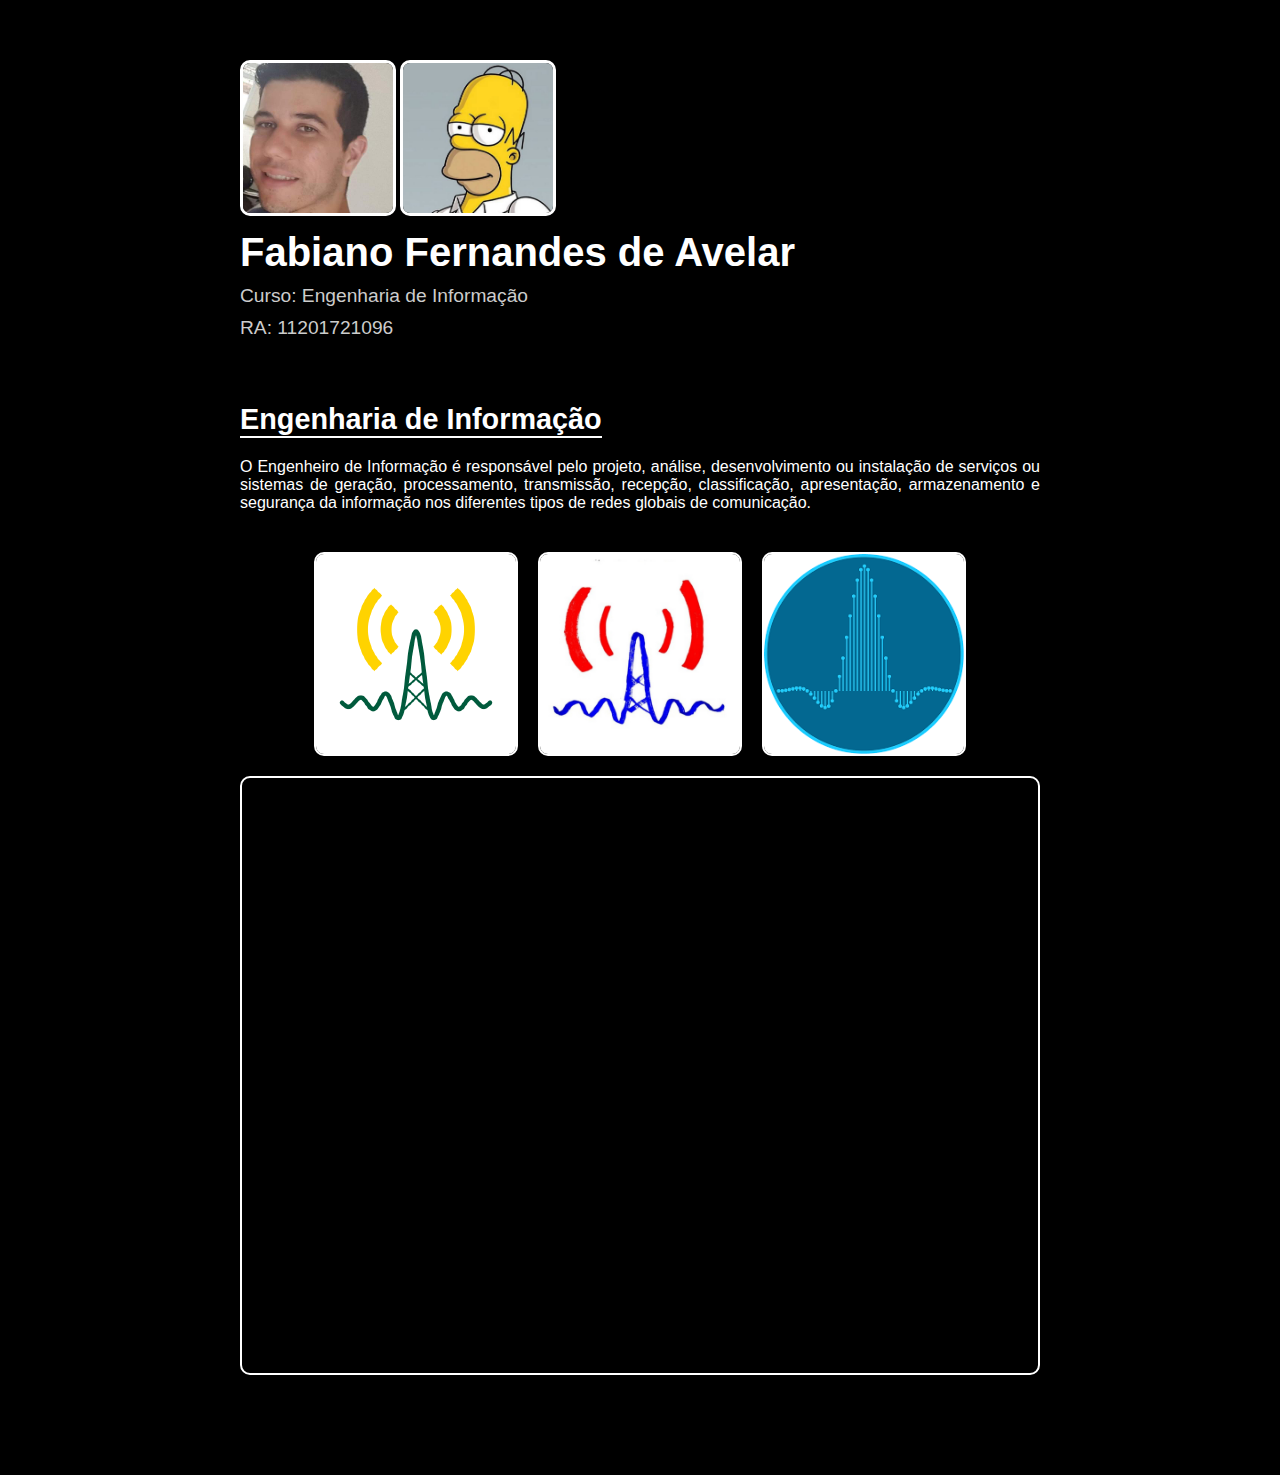
<file: pasta_fabiano/index.html>
<!DOCTYPE html>
<html lang="pt-br">
<head>
  <meta charset="UTF-8">
  <meta name="viewport" content="width=device-width, initial-scale=1.0">
  <title>Página Pessoal</title>
  <link rel="stylesheet" href="style.css">
</head>
<body>
  <div class="container">
    <header>
      <img src="foto.jpg" alt="Foto de Perfil" class="perfil-img">
      <img src="avatar_fabiano.jpg" alt="Avatar" class="perfil-img">
      <h1>Fabiano Fernandes de Avelar</h1>
      <p class="titulo">Curso: Engenharia de Informação</p>
      <p class="titulo">RA: 11201721096</p>
    </header>
    <section class="informacoes-pessoais">
      <h2>Engenharia de Informação</h2>
      <p>O Engenheiro de Informação é responsável pelo projeto, análise, desenvolvimento ou instalação de serviços ou sistemas de geração, processamento, transmissão, recepção, classificação, apresentação, armazenamento e segurança da informação nos diferentes tipos de redes globais de comunicação.</p>
    </section>
    <section class="galeria-imagens">
        <div class="imagens">
          <img src="imagem_01.png" alt="Imagem 1">
          <img src="imagem_02.jpg" alt="Imagem 2">
          <img src="imagem_03.png" alt="Imagem 3">
        </div>
        <div class="video">
            <iframe width="1058" height="595" src="https://www.youtube.com/embed/nvzfYLvjRwY" title="O que é Engenharia da Informação?" frameborder="0" allow="accelerometer; autoplay; clipboard-write; encrypted-media; gyroscope; picture-in-picture; web-share" referrerpolicy="strict-origin-when-cross-origin" allowfullscreen></iframe>
          </div>
      </section>
  </div>
</body>
</html>
</file>
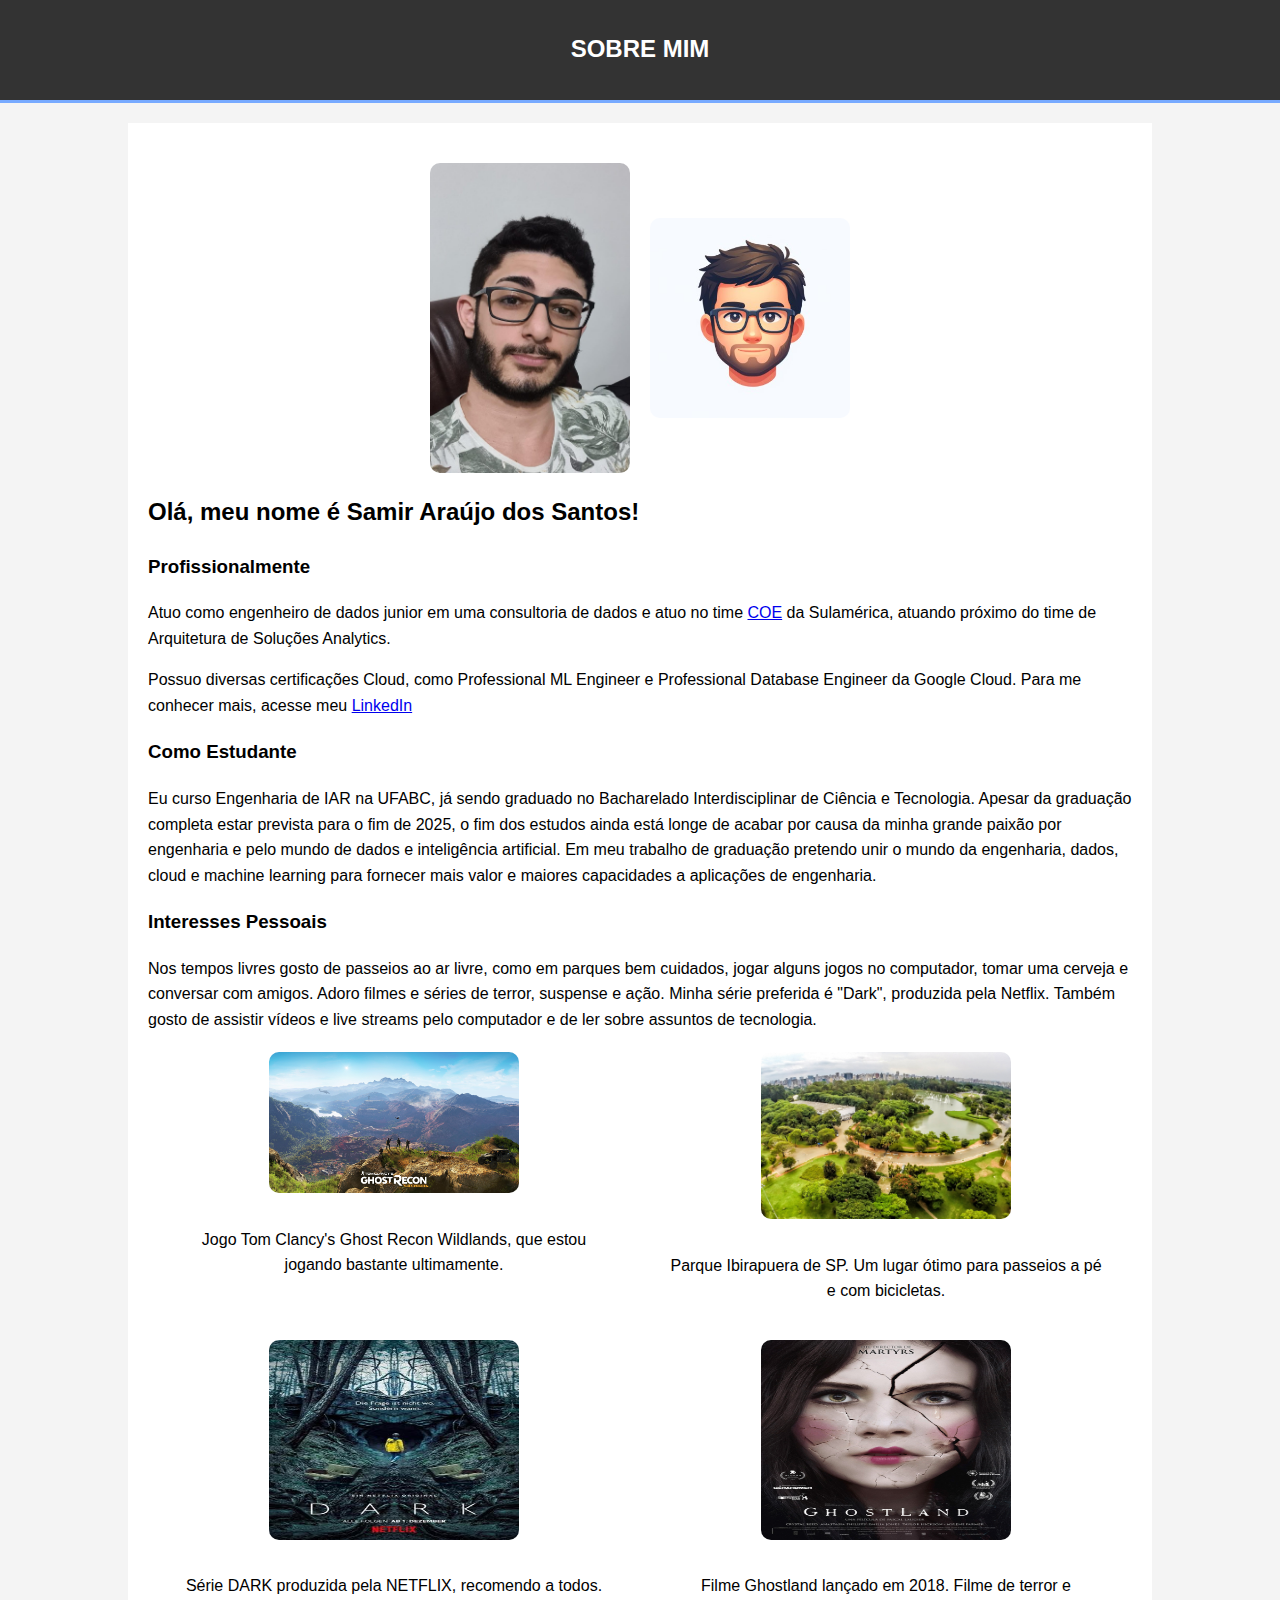
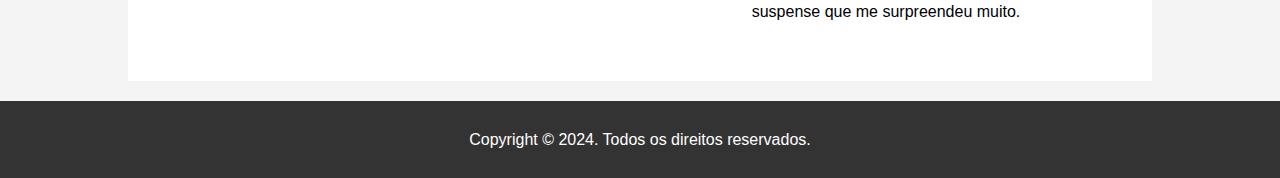
<file: pasta_samir/index.html>
<!DOCTYPE html>
<html lang="pt-br">
<head>
    <meta charset="UTF-8">
    <meta name="viewport" content="width=device-width, initial-scale=1.0">
    <title>Sobre Mim</title>
    <style>
        body {
            font-family: Arial, sans-serif;
            line-height: 1.6;
            margin: 0;
            padding: 0;
            background-color: #f4f4f4;
        }
        .container {
            width: 80%;
            margin: auto;
            overflow: hidden;
        }
        #main-header {
            background-color: #333;
            color: #fff;
            padding-top: 30px;
            min-height: 70px;
            border-bottom: #77aaff 3px solid;
        }
        #main-header h1 {
            text-align: center;
            text-transform: uppercase;
            margin: 0;
            font-size: 24px;
        }
        .content {
            padding: 20px;
            background: #fff;
            margin-top: 20px;
        }
        .photo-top {
            display: flex;
            justify-content: center;
            align-items: center;
            margin-top: 20px;
        }
        .photo-top img {
            margin: 0 10px;
            border-radius: 10px;
            width: 200px;
            height: auto;
        }
        .profile-pic {
            border-radius: 50%;
            width: 200px;
            height: auto;
        }
        .gallery {
            display: flex;
            flex-wrap: wrap;
            justify-content: space-around;
            margin-top: 20px;
        }
        .photo {
            text-align: center;
            margin-bottom: 20px;
            flex-basis: 45%;
        }
        .gallery img {
            border-radius: 10px;
            margin-bottom: 10px;
            width: 100%;
            height: auto;
            max-width: 250px;
            max-height: 200px;
        }
        footer {
            background-color: #333;
            color: #fff;
            text-align: center;
            padding: 10px;
            margin-top: 20px;
        }
    </style>
</head>
<body>
    <header id="main-header">
        <h1>Sobre Mim</h1>
    </header>
    <div class="container">
        <div class="content">
            <div class="photo-top">
                <img src="samir.jpg" class="profile-pic" alt="Foto 1">
                <img src="samir_avatar.jpg" alt="Foto avatar">
            </div>
            <h2>Olá, meu nome é Samir Araújo dos Santos!</h2>
            <h3>Profissionalmente</h3>
            <p>
                Atuo como engenheiro de dados junior em uma consultoria de dados e atuo no time <a href="https://en.wikipedia.org/wiki/Center_of_excellence#:~:text=A%20center%20of%20excellence%20(COE,training%20for%20a%20focus%20area." target="_blank">COE</a> da Sulamérica, atuando próximo do time de Arquitetura de Soluções Analytics.
            </p>
            <p>
                Possuo diversas certificações Cloud, como Professional ML Engineer e Professional Database Engineer da Google Cloud. Para me conhecer mais, acesse meu <a href="https://www.linkedin.com/in/samir-ara%C3%BAjo-33320b1b1/" target="_blank">LinkedIn</a>
            </p>
            <h3>Como Estudante</h3>
            <p>Eu curso Engenharia de IAR na UFABC, já sendo graduado no Bacharelado Interdisciplinar de Ciência e Tecnologia. Apesar da graduação completa estar prevista para o fim de 2025, o fim dos estudos ainda está longe de acabar por causa da minha grande paixão por engenharia e pelo mundo de dados e inteligência artificial.
            Em meu trabalho de graduação pretendo unir o mundo da engenharia, dados, cloud e machine learning para fornecer mais valor e maiores capacidades a aplicações de engenharia.
            </p>
            <h3>Interesses Pessoais</h3>
            <p>
                Nos tempos livres gosto de passeios ao ar livre, como em parques bem cuidados, jogar alguns jogos no computador, tomar uma cerveja e conversar com amigos. Adoro filmes e séries de terror, suspense e ação. Minha série preferida é "Dark", produzida pela Netflix. Também gosto de assistir vídeos e live streams pelo computador e de ler sobre assuntos de tecnologia.
            </p>
            <div class="gallery">
                <div class="photo">
                    <img src="wildlands.jpg" alt="Foto 2">
                    <p class="description">Jogo Tom Clancy's Ghost Recon Wildlands, que estou jogando bastante ultimamente.</p>
                </div>
                <div class="photo">
                    <img src="ibirapuera.jpg" alt="Foto 3">
                    <p class="description">Parque Ibirapuera de SP. Um lugar ótimo para passeios a pé e com bicicletas.</p>
                </div>
                <div class="photo">
                    <img src="dark.jpg" alt="Foto 4">
                    <p class="description">Série DARK produzida pela NETFLIX, recomendo a todos.</p>
                </div>
                <div class="photo">
                    <img src="ghostland.jpg" alt="Foto 5">
                    <p class="description">Filme Ghostland lançado em 2018. Filme de terror e suspense que me surpreendeu muito.</p>
                </div>
            </div>
        </div>
    </div>
    <footer>
        <p>Copyright &copy; 2024. Todos os direitos reservados.</p>
    </footer>
</body>
</html>
</file>
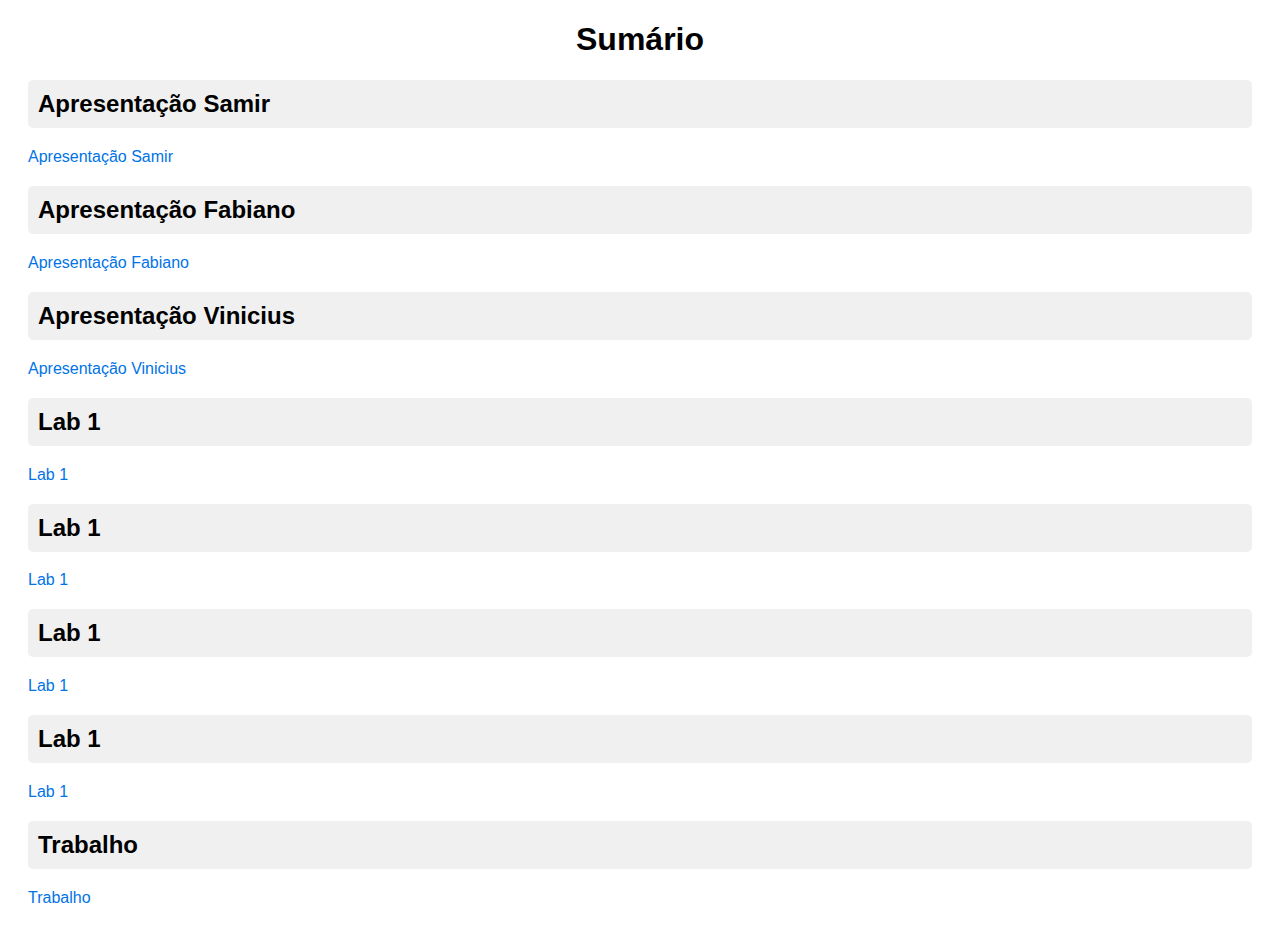
<file: sumario.html>
<!DOCTYPE html>
<html lang="pt-br">
<head>
    <meta charset="UTF-8">
    <meta name="viewport" content="width=device-width, initial-scale=1.0">
    <title>Sumário</title>
    <style>
        body {
            font-family: Arial, sans-serif;
        }
        .container {
            margin: 20px;
        }
        h1 {
            text-align: center;
        }
        .section {
            margin-bottom: 20px;
        }
        .section h2 {
            background-color: #f0f0f0;
            padding: 10px;
            border-radius: 5px;
        }
        .links ul {
            list-style-type: none;
            padding: 0;
        }
        .links ul li {
            margin: 5px 0;
        }
        .links ul li a {
            text-decoration: none;
            color: #0073e6;
        }
        .links ul li a:hover {
            text-decoration: underline;
        }
    </style>
</head>
<body>
    <div class="container">
        <h1>Sumário</h1>

        <div class="section" id="Apresentacao-Samir">
            <h2>Apresentação Samir</h2>
            <div class="links">
                <ul>
                    <li><a href="https://github.com/SamirAraujo/CV-2024-2Q/tree/master/pasta_samir" target="_blank">Apresentação Samir</a></li>
                </ul>
            </div>
        </div>

        <div class="section" id="Apresentacao-Fabiano">
            <h2>Apresentação Fabiano</h2>
            <div class="links">
                <ul>
                    <li><a href="https://github.com/SamirAraujo/CV-2024-2Q/tree/master/pasta_fabiano" target="_blank">Apresentação Fabiano</a></li>
                </ul>
            </div>
        </div>

        <div class="section" id="Apresentacao-Vinicius">
            <h2>Apresentação Vinicius</h2>
            <div class="links">
                <ul>
                    <li><a href="https://github.com/SamirAraujo/CV-2024-2Q/tree/master/pasta_vinicius" target="_blank">Apresentação Vinicius</a></li>
                </ul>
            </div>
        </div>

        <div class="section" id="Lab1">
            <h2>Lab 1</h2>
            <div class="links">
                <ul>
                    <li><a href="https://github.com/SamirAraujo/CV-2024-2Q/tree/master/Lab1" target="_blank">Lab 1</a></li>
                </ul>
            </div>
        </div>

        <div class="section" id="Lab2">
            <h2>Lab 1</h2>
            <div class="links">
                <ul>
                    <li><a href="https://github.com/SamirAraujo/CV-2024-2Q/tree/master/Lab2" target="_blank">Lab 1</a></li>
                </ul>
            </div>
        </div>

        <div class="section" id="Lab3">
            <h2>Lab 1</h2>
            <div class="links">
                <ul>
                    <li><a href="https://github.com/SamirAraujo/CV-2024-2Q/tree/master/Lab3" target="_blank">Lab 1</a></li>
                </ul>
            </div>
        </div>

        <div class="section" id="Lab4">
            <h2>Lab 1</h2>
            <div class="links">
                <ul>
                    <li><a href="https://github.com/SamirAraujo/CV-2024-2Q/tree/master/Lab4" target="_blank">Lab 1</a></li>
                </ul>
            </div>
        </div>

        <div class="section" id="Projeto">
            <h2>Trabalho</h2>
            <div class="links">
                <ul>
                    <li><a href="https://github.com/SamirAraujo/CV-2024-2Q/tree/master/Projeto" target="_blank">Trabalho</a></li>
                </ul>
            </div>
        </div>
    </div>

</body>
</html>
</file>
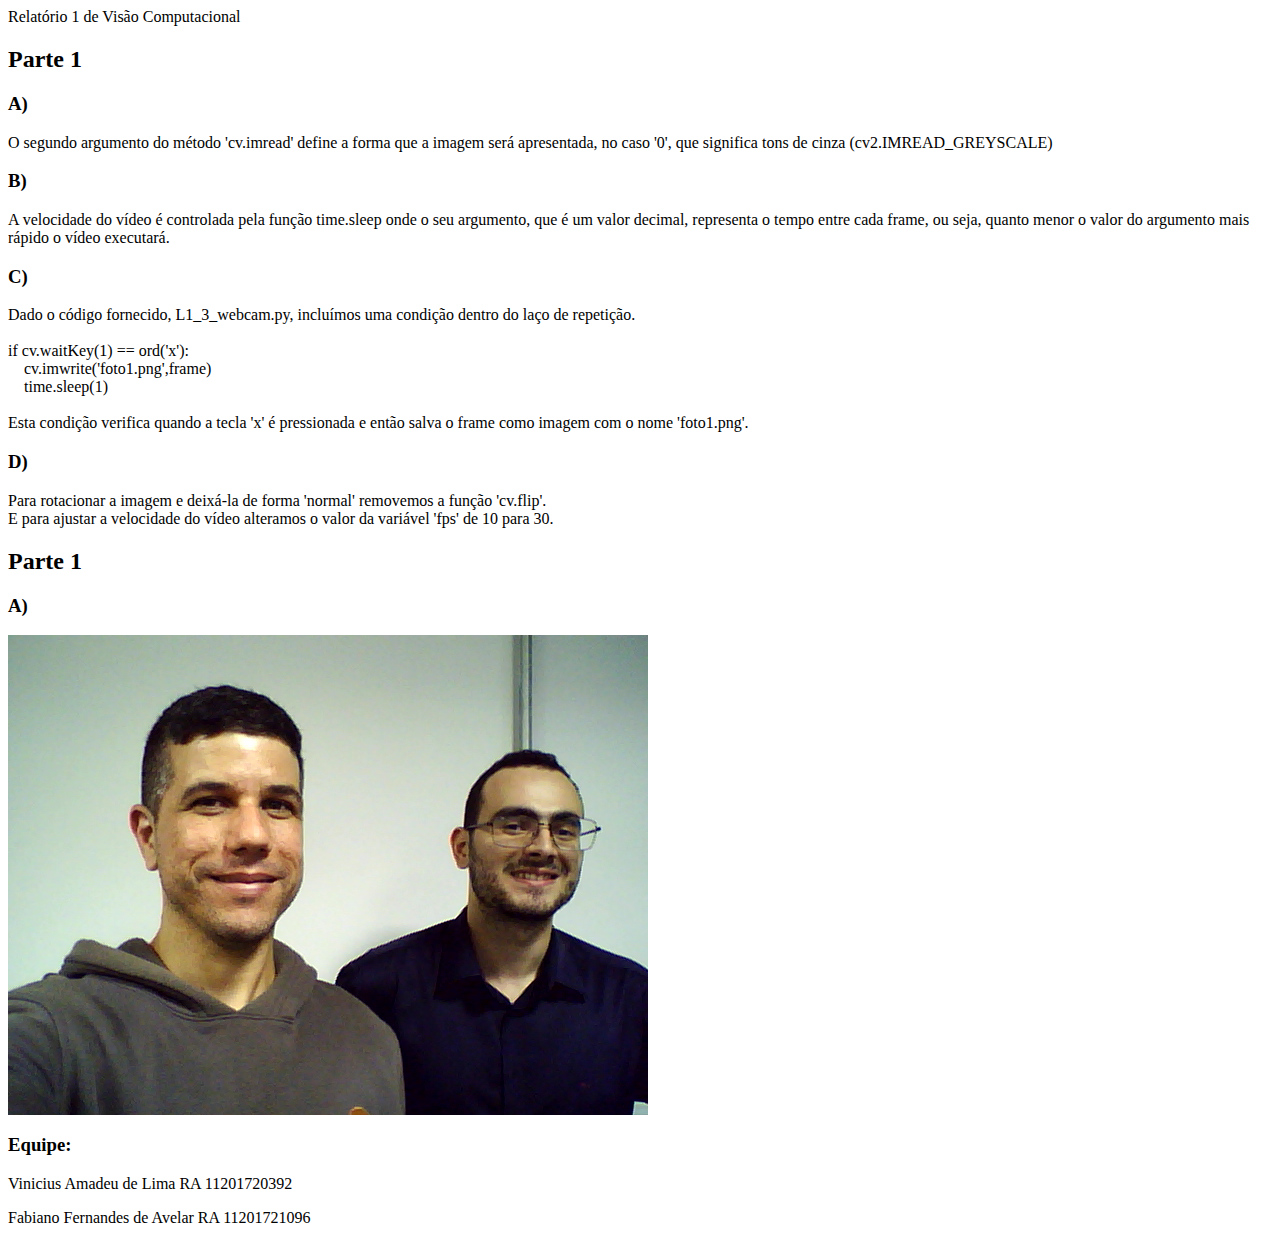
<file: Lab1/Relatorio_1.html>
<html>
	<head>
		Relatório 1 de Visão Computacional
	</head>
	<body>
		<h2>Parte 1</h2>
		<h3>A)</h3>
		<p>
			O segundo argumento do método 'cv.imread' define a forma que
			 a imagem será apresentada, no caso '0', que significa tons 
			 de cinza (cv2.IMREAD_GREYSCALE)
		</p>
		<h3>B)</h3>
		<p>
			A velocidade do vídeo é controlada pela função time.sleep onde 
			o seu argumento, que é um valor decimal, representa o tempo
			entre cada frame, ou seja, quanto menor o valor do argumento mais
			rápido o vídeo executará. 
		</p>
		<h3>C)</h3>
		<p>
			Dado o código fornecido, L1_3_webcam.py, incluímos uma 
			condição dentro do laço de repetição.<br><br>
			if cv.waitKey(1) == ord('x'):<br>
			&emsp;cv.imwrite('foto1.png',frame)<br>
			&emsp;time.sleep(1)<br><br>
			Esta condição verifica quando a tecla 'x' é pressionada e então
			salva o frame como imagem com o nome 'foto1.png'.
		</p>
		<h3>D)</h3>
		<p>
			Para rotacionar a imagem e deixá-la de forma 'normal' removemos a função
			'cv.flip'.<br>
			E para ajustar a velocidade do vídeo alteramos o valor da variável 'fps'
			de 10 para 30.
		</p>
		
		<h2>Parte 1</h2>
		<h3>A)</h3>
		<img src='foto1.png'>

		
		<h3>Equipe:</h3>
		<p>Vinicius Amadeu de Lima RA 11201720392<p>
		<p>Fabiano Fernandes de Avelar RA 11201721096<p>
	</body>
</html>
</file>
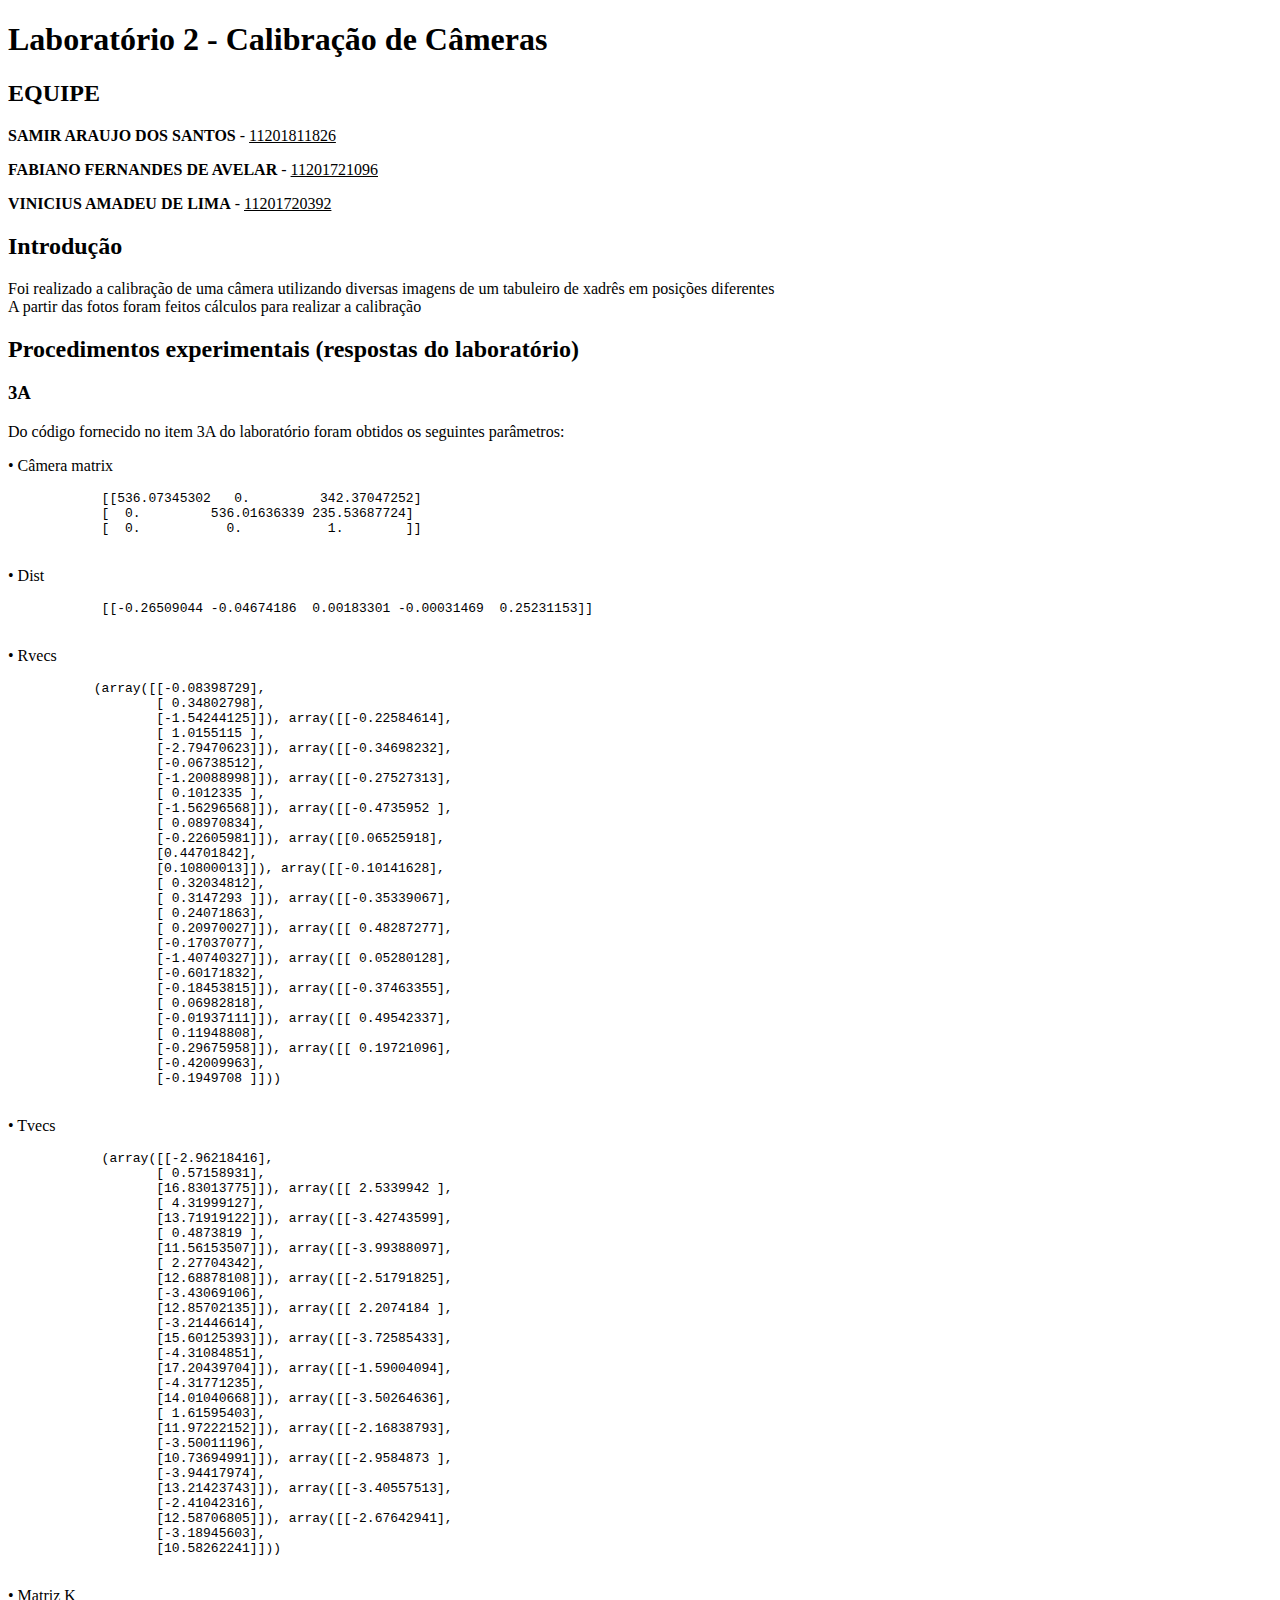
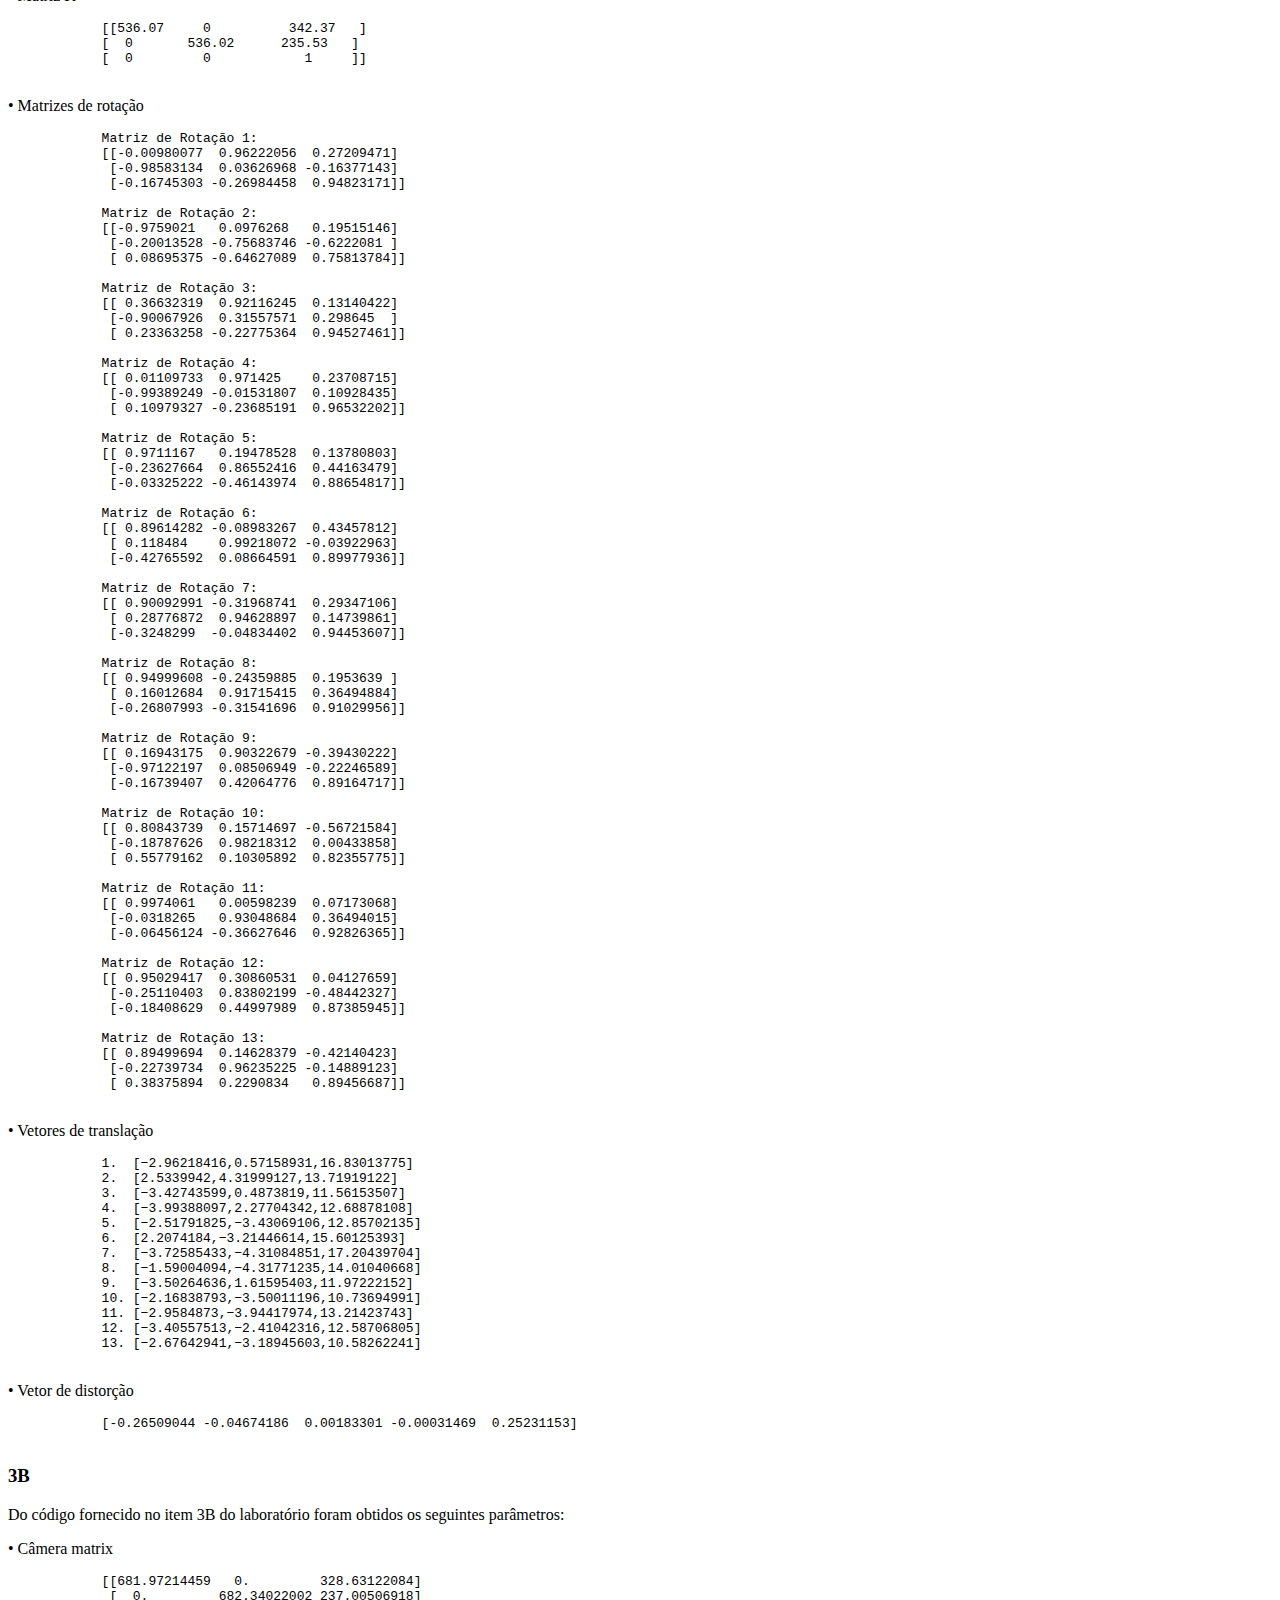
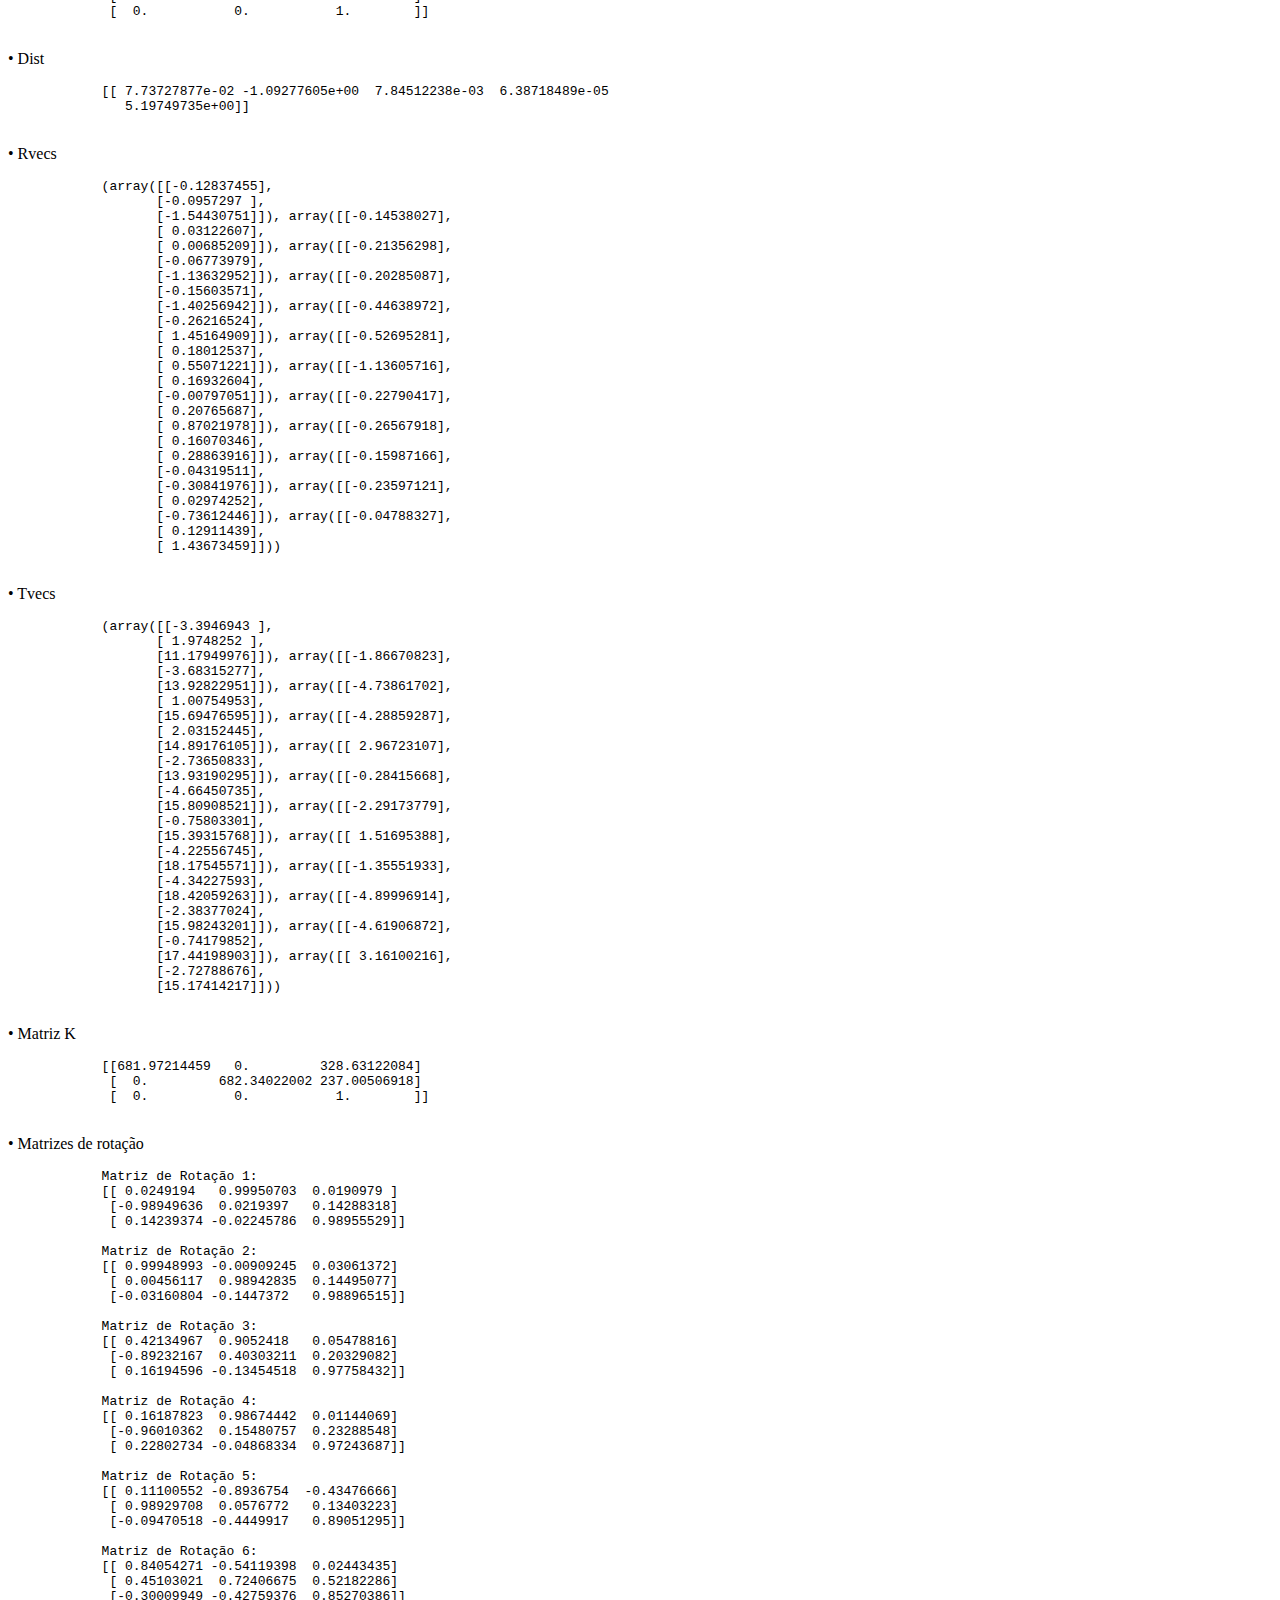
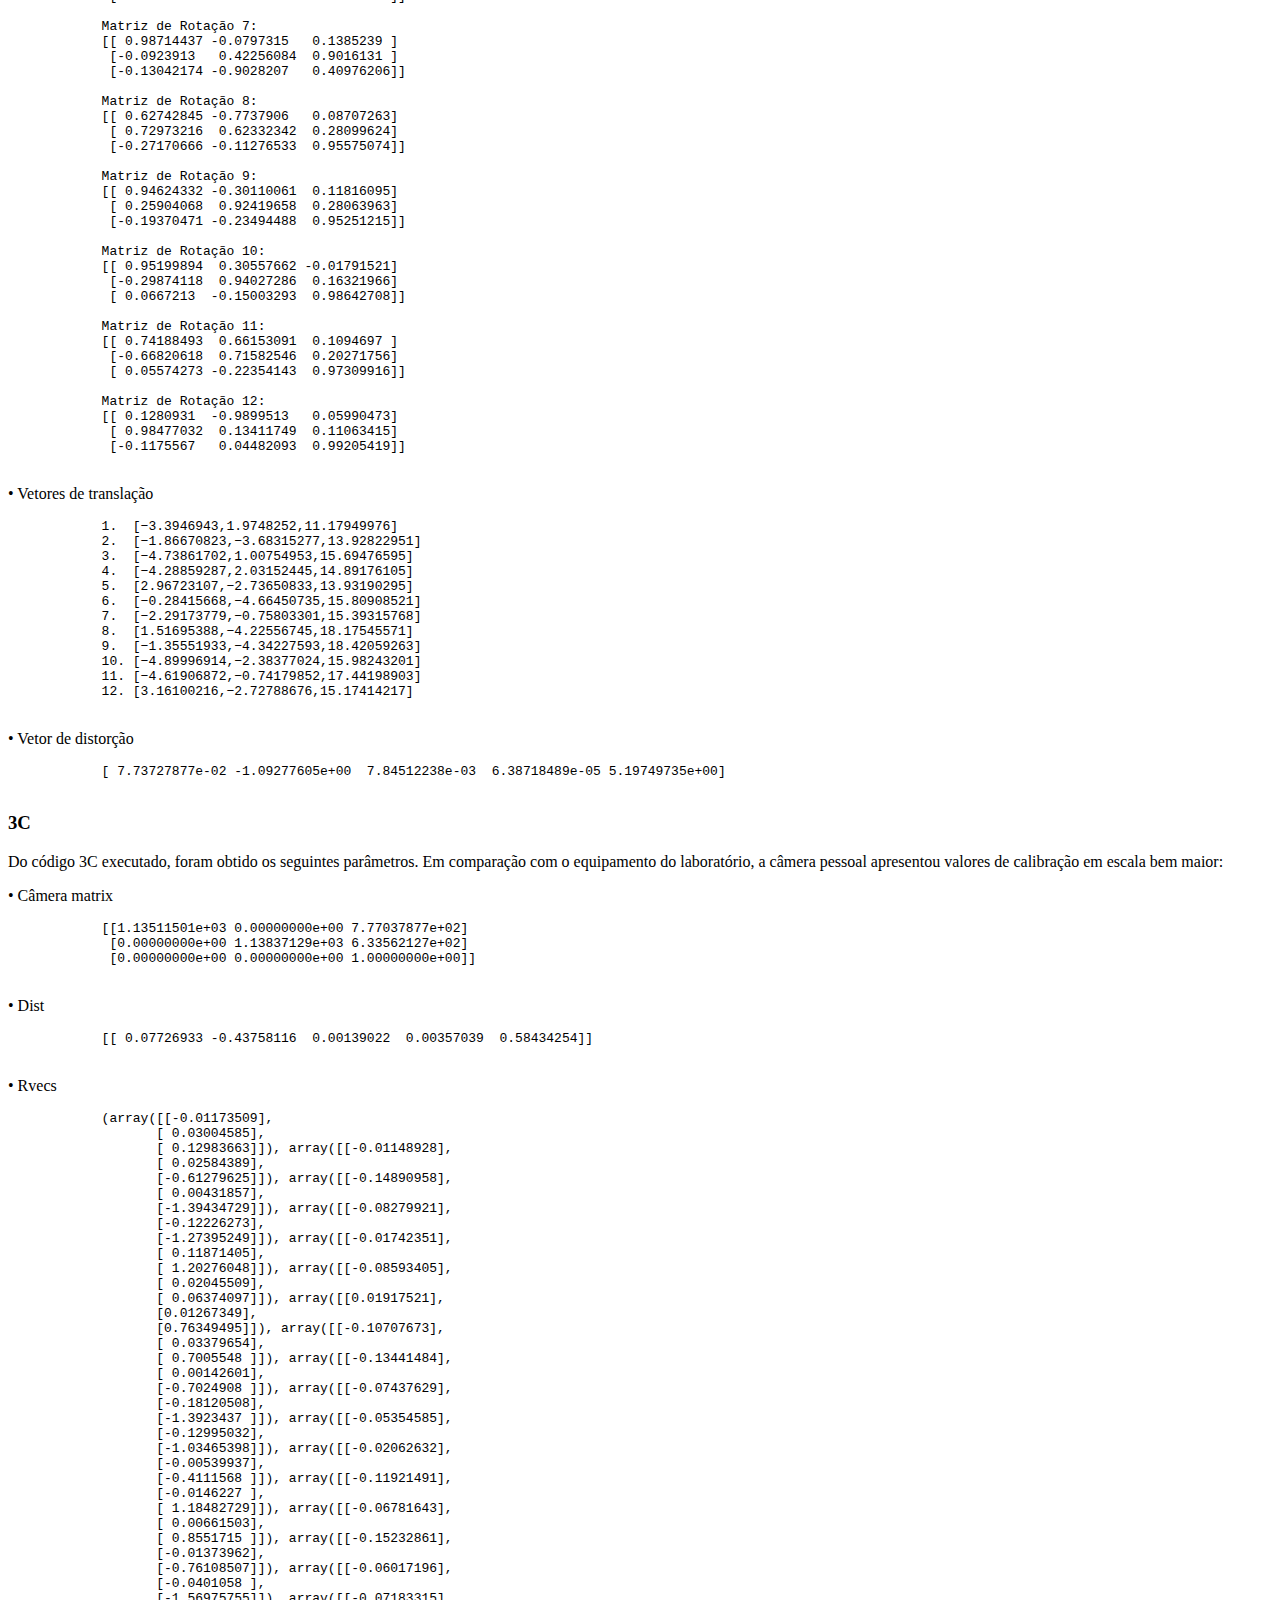
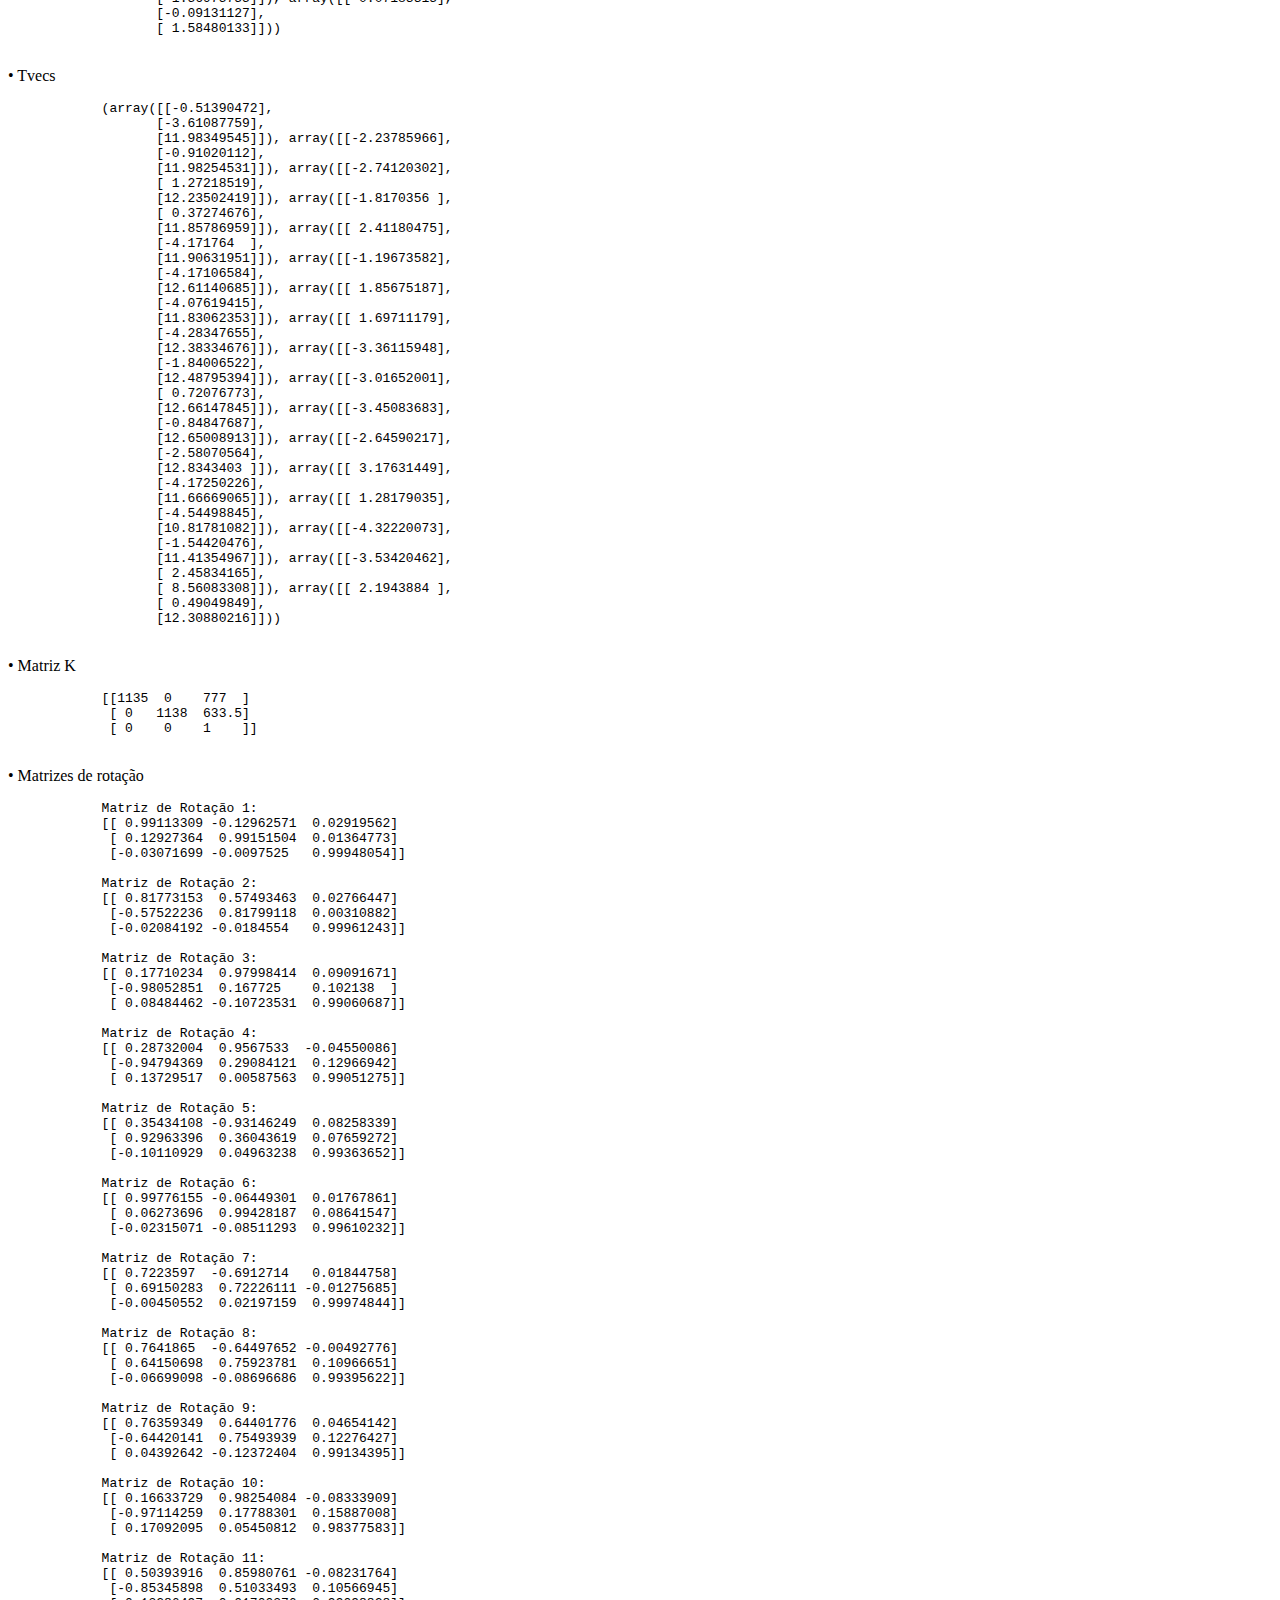
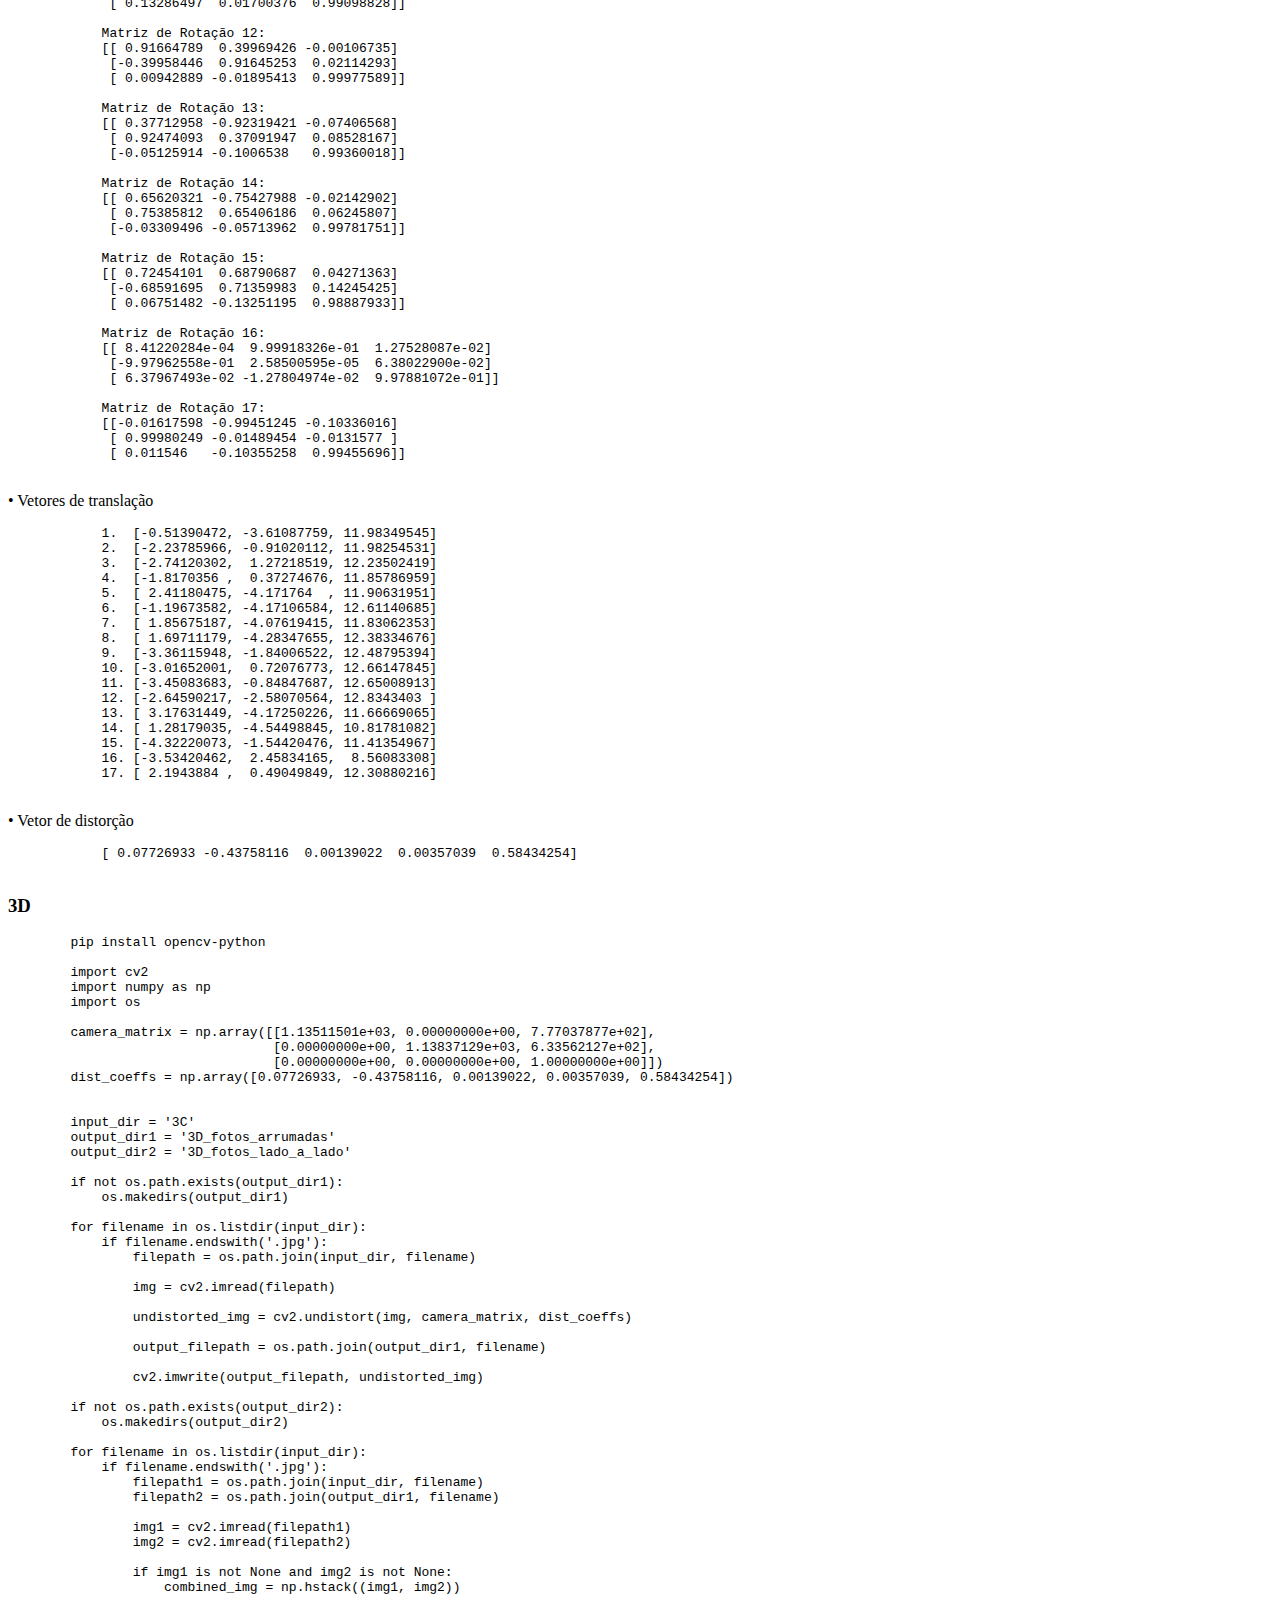
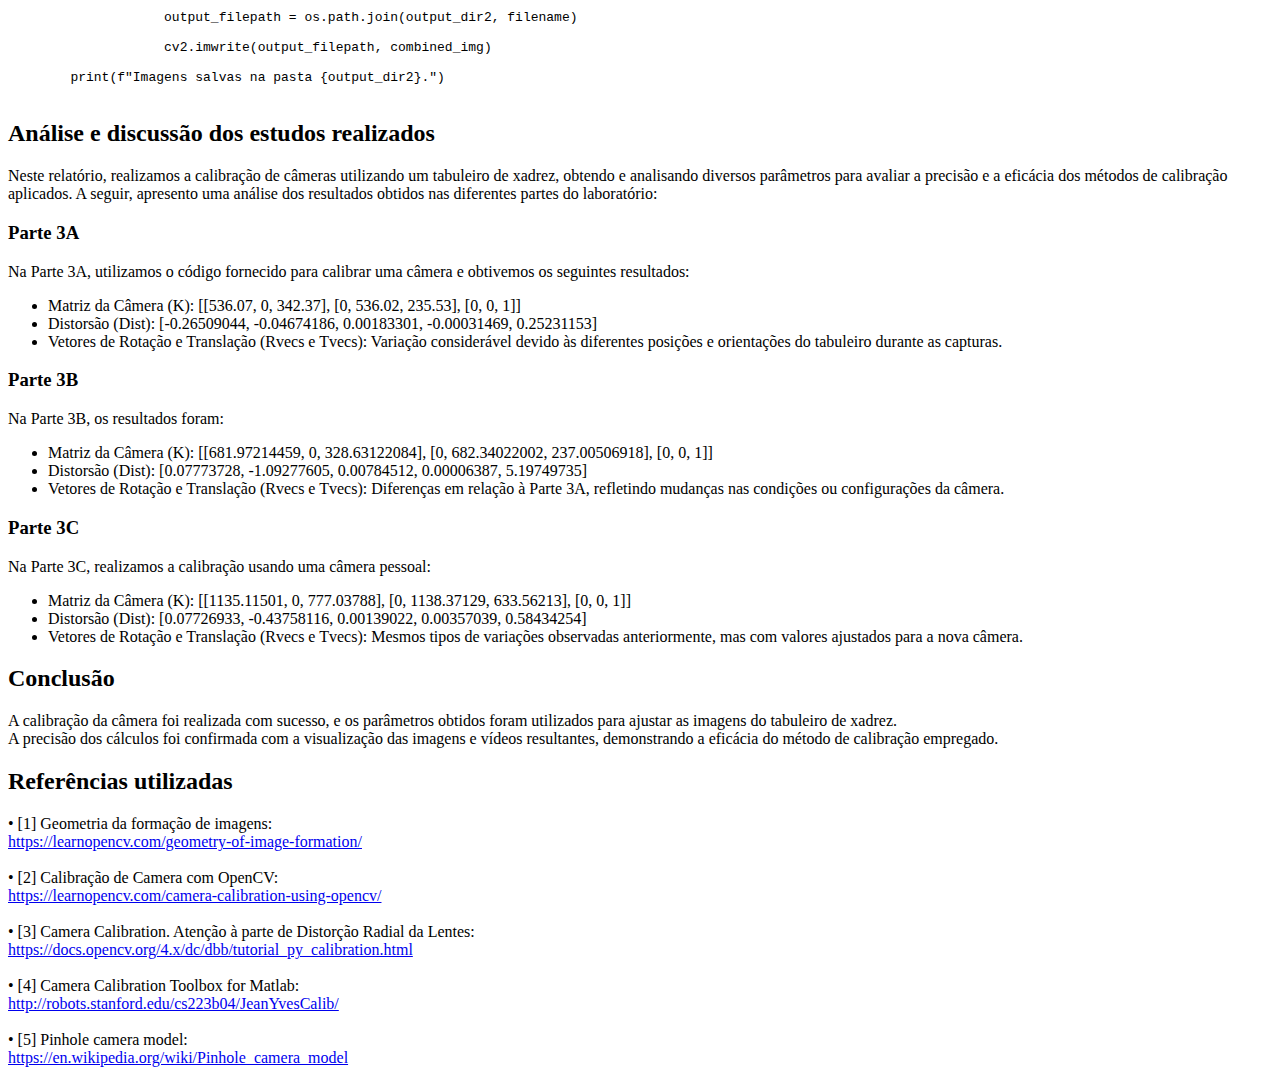
<file: Lab2/relatorio2.html>
<!DOCTYPE html>
<html lang="en">
<head>
    <meta charset="UTF-8">
    <meta name="viewport" content="width=device-width, initial-scale=1.0">
    <title>Relatório 2</title>
    <style>
        pre code {
            display: block;
            padding: 1em;
            background: #f0f0f0;
            border: 1px solid #ddd;
            border-radius: 4px;
            overflow-x: auto;
        }
        .python code {
            color: #005cc5;
            font-family: Consolas, "Liberation Mono", Menlo, Courier, monospace;
        }
        .photo {
        text-align: center;
        margin-bottom: 10px;
        flex-basis: 45%;
        }
        .video-container {
            display: flex;
            flex-wrap: wrap;
            justify-content: center;
            gap: 20px;
        }
        .photo img .video video {
            max-width: 100%;
            height: auto;
        }

        .photo.small img {
            width: 25%; 
        }

        .photo.medium img {
            width: 50%; 
        }

        .photo.large img {
            width: 75%; 
        }

        .photo.full img {
            width: 100%;
        }
    </style>
</head>
<body>
    <h1>Laboratório 2 - Calibração de Câmeras</h1>

    <h2>EQUIPE</h2>
    <p><b>SAMIR ARAUJO DOS SANTOS</b> - <u>11201811826</u></p>
    <p><b>FABIANO FERNANDES DE AVELAR</b> - <u>11201721096</u></p>
    <p><b>VINICIUS AMADEU DE LIMA</b> - <u>11201720392</u></p>

    <h2>Introdução</h2>
    <p>
        Foi realizado a calibração de uma câmera utilizando diversas imagens de um tabuleiro de xadrês em posições diferentes <br />
        A partir das fotos foram feitos cálculos para realizar a calibração
    </p>


    <h2>Procedimentos experimentais (respostas do laboratório)</h2>

    <h3>3A</h3>
    <div>
        <p>Do código fornecido no item 3A do laboratório foram obtidos os seguintes parâmetros:</p>
        <p>• Câmera matrix</p>
        <pre>
            [[536.07345302   0.         342.37047252]
            [  0.         536.01636339 235.53687724]
            [  0.           0.           1.        ]]
        </pre>
        <p>• Dist</p>
        <pre>
            [[-0.26509044 -0.04674186  0.00183301 -0.00031469  0.25231153]]
        </pre>
        <p>• Rvecs</p>
        <pre>
           (array([[-0.08398729],
                   [ 0.34802798],
                   [-1.54244125]]), array([[-0.22584614],
                   [ 1.0155115 ],
                   [-2.79470623]]), array([[-0.34698232],
                   [-0.06738512],
                   [-1.20088998]]), array([[-0.27527313],
                   [ 0.1012335 ],
                   [-1.56296568]]), array([[-0.4735952 ],
                   [ 0.08970834],
                   [-0.22605981]]), array([[0.06525918],
                   [0.44701842],
                   [0.10800013]]), array([[-0.10141628],
                   [ 0.32034812],
                   [ 0.3147293 ]]), array([[-0.35339067],
                   [ 0.24071863],
                   [ 0.20970027]]), array([[ 0.48287277],
                   [-0.17037077],
                   [-1.40740327]]), array([[ 0.05280128],
                   [-0.60171832],
                   [-0.18453815]]), array([[-0.37463355],
                   [ 0.06982818],
                   [-0.01937111]]), array([[ 0.49542337],
                   [ 0.11948808],
                   [-0.29675958]]), array([[ 0.19721096],
                   [-0.42009963],
                   [-0.1949708 ]]))
        </pre>
        <p>• Tvecs</p>
        <pre>
            (array([[-2.96218416],
                   [ 0.57158931],
                   [16.83013775]]), array([[ 2.5339942 ],
                   [ 4.31999127],
                   [13.71919122]]), array([[-3.42743599],
                   [ 0.4873819 ],
                   [11.56153507]]), array([[-3.99388097],
                   [ 2.27704342],
                   [12.68878108]]), array([[-2.51791825],
                   [-3.43069106],
                   [12.85702135]]), array([[ 2.2074184 ],
                   [-3.21446614],
                   [15.60125393]]), array([[-3.72585433],
                   [-4.31084851],
                   [17.20439704]]), array([[-1.59004094],
                   [-4.31771235],
                   [14.01040668]]), array([[-3.50264636],
                   [ 1.61595403],
                   [11.97222152]]), array([[-2.16838793],
                   [-3.50011196],
                   [10.73694991]]), array([[-2.9584873 ],
                   [-3.94417974],
                   [13.21423743]]), array([[-3.40557513],
                   [-2.41042316],
                   [12.58706805]]), array([[-2.67642941],
                   [-3.18945603],
                   [10.58262241]]))
        </pre>
        <p>• Matriz K</p>
        <pre>
            [[536.07     0          342.37   ]   
            [  0       536.02      235.53   ]
            [  0         0            1     ]]
        </pre>
        <p>• Matrizes de rotação</p>
        <pre>
            Matriz de Rotação 1:
            [[-0.00980077  0.96222056  0.27209471]
             [-0.98583134  0.03626968 -0.16377143]
             [-0.16745303 -0.26984458  0.94823171]]

            Matriz de Rotação 2:
            [[-0.9759021   0.0976268   0.19515146]
             [-0.20013528 -0.75683746 -0.6222081 ]
             [ 0.08695375 -0.64627089  0.75813784]]

            Matriz de Rotação 3:
            [[ 0.36632319  0.92116245  0.13140422]
             [-0.90067926  0.31557571  0.298645  ]
             [ 0.23363258 -0.22775364  0.94527461]]

            Matriz de Rotação 4:
            [[ 0.01109733  0.971425    0.23708715]
             [-0.99389249 -0.01531807  0.10928435]
             [ 0.10979327 -0.23685191  0.96532202]]

            Matriz de Rotação 5:
            [[ 0.9711167   0.19478528  0.13780803]
             [-0.23627664  0.86552416  0.44163479]
             [-0.03325222 -0.46143974  0.88654817]]

            Matriz de Rotação 6:
            [[ 0.89614282 -0.08983267  0.43457812]
             [ 0.118484    0.99218072 -0.03922963]
             [-0.42765592  0.08664591  0.89977936]]

            Matriz de Rotação 7:
            [[ 0.90092991 -0.31968741  0.29347106]
             [ 0.28776872  0.94628897  0.14739861]
             [-0.3248299  -0.04834402  0.94453607]]

            Matriz de Rotação 8:
            [[ 0.94999608 -0.24359885  0.1953639 ]
             [ 0.16012684  0.91715415  0.36494884]
             [-0.26807993 -0.31541696  0.91029956]]

            Matriz de Rotação 9:
            [[ 0.16943175  0.90322679 -0.39430222]
             [-0.97122197  0.08506949 -0.22246589]
             [-0.16739407  0.42064776  0.89164717]]

            Matriz de Rotação 10:
            [[ 0.80843739  0.15714697 -0.56721584]
             [-0.18787626  0.98218312  0.00433858]
             [ 0.55779162  0.10305892  0.82355775]]

            Matriz de Rotação 11:
            [[ 0.9974061   0.00598239  0.07173068]
             [-0.0318265   0.93048684  0.36494015]
             [-0.06456124 -0.36627646  0.92826365]]

            Matriz de Rotação 12:
            [[ 0.95029417  0.30860531  0.04127659]
             [-0.25110403  0.83802199 -0.48442327]
             [-0.18408629  0.44997989  0.87385945]]

            Matriz de Rotação 13:
            [[ 0.89499694  0.14628379 -0.42140423]
             [-0.22739734  0.96235225 -0.14889123]
             [ 0.38375894  0.2290834   0.89456687]]
        </pre>
        <p>• Vetores de translação</p>
        <pre>
            1.  [−2.96218416,0.57158931,16.83013775]
            2.  [2.5339942,4.31999127,13.71919122]
            3.  [−3.42743599,0.4873819,11.56153507]
            4.  [−3.99388097,2.27704342,12.68878108]
            5.  [−2.51791825,−3.43069106,12.85702135]
            6.  [2.2074184,−3.21446614,15.60125393]
            7.  [−3.72585433,−4.31084851,17.20439704]
            8.  [−1.59004094,−4.31771235,14.01040668]
            9.  [−3.50264636,1.61595403,11.97222152]
            10. [−2.16838793,−3.50011196,10.73694991]
            11. [−2.9584873,−3.94417974,13.21423743]
            12. [−3.40557513,−2.41042316,12.58706805]
            13. [−2.67642941,−3.18945603,10.58262241]
        </pre>
        <p>• Vetor de distorção</p>
        <pre>
            [-0.26509044 -0.04674186  0.00183301 -0.00031469  0.25231153]
        </pre>

    </div>
    <h3>3B</h3>
    <div>
        <p>Do código fornecido no item 3B do laboratório foram obtidos os seguintes parâmetros:</p>
        <p>• Câmera matrix</p>
        <pre>
            [[681.97214459   0.         328.63122084]
             [  0.         682.34022002 237.00506918]
             [  0.           0.           1.        ]]
        </pre>
        <p>• Dist</p>
        <pre>
            [[ 7.73727877e-02 -1.09277605e+00  7.84512238e-03  6.38718489e-05
               5.19749735e+00]]
        </pre>
        <p>• Rvecs</p>
        <pre>
            (array([[-0.12837455],
                   [-0.0957297 ],
                   [-1.54430751]]), array([[-0.14538027],
                   [ 0.03122607],
                   [ 0.00685209]]), array([[-0.21356298],
                   [-0.06773979],
                   [-1.13632952]]), array([[-0.20285087],
                   [-0.15603571],
                   [-1.40256942]]), array([[-0.44638972],
                   [-0.26216524],
                   [ 1.45164909]]), array([[-0.52695281],
                   [ 0.18012537],
                   [ 0.55071221]]), array([[-1.13605716],
                   [ 0.16932604],
                   [-0.00797051]]), array([[-0.22790417],
                   [ 0.20765687],
                   [ 0.87021978]]), array([[-0.26567918],
                   [ 0.16070346],
                   [ 0.28863916]]), array([[-0.15987166],
                   [-0.04319511],
                   [-0.30841976]]), array([[-0.23597121],
                   [ 0.02974252],
                   [-0.73612446]]), array([[-0.04788327],
                   [ 0.12911439],
                   [ 1.43673459]]))
        </pre>
        <p>• Tvecs</p>
        <pre>
            (array([[-3.3946943 ],
                   [ 1.9748252 ],
                   [11.17949976]]), array([[-1.86670823],
                   [-3.68315277],
                   [13.92822951]]), array([[-4.73861702],
                   [ 1.00754953],
                   [15.69476595]]), array([[-4.28859287],
                   [ 2.03152445],
                   [14.89176105]]), array([[ 2.96723107],
                   [-2.73650833],
                   [13.93190295]]), array([[-0.28415668],
                   [-4.66450735],
                   [15.80908521]]), array([[-2.29173779],
                   [-0.75803301],
                   [15.39315768]]), array([[ 1.51695388],
                   [-4.22556745],
                   [18.17545571]]), array([[-1.35551933],
                   [-4.34227593],
                   [18.42059263]]), array([[-4.89996914],
                   [-2.38377024],
                   [15.98243201]]), array([[-4.61906872],
                   [-0.74179852],
                   [17.44198903]]), array([[ 3.16100216],
                   [-2.72788676],
                   [15.17414217]]))
        </pre>
        <p>• Matriz K</p>
        <pre>
            [[681.97214459   0.         328.63122084]
             [  0.         682.34022002 237.00506918]
             [  0.           0.           1.        ]]
        </pre>
        <p>• Matrizes de rotação</p>
        <pre>
            Matriz de Rotação 1:
            [[ 0.0249194   0.99950703  0.0190979 ]
             [-0.98949636  0.0219397   0.14288318]
             [ 0.14239374 -0.02245786  0.98955529]]

            Matriz de Rotação 2:
            [[ 0.99948993 -0.00909245  0.03061372]
             [ 0.00456117  0.98942835  0.14495077]
             [-0.03160804 -0.1447372   0.98896515]]

            Matriz de Rotação 3:
            [[ 0.42134967  0.9052418   0.05478816]
             [-0.89232167  0.40303211  0.20329082]
             [ 0.16194596 -0.13454518  0.97758432]]

            Matriz de Rotação 4:
            [[ 0.16187823  0.98674442  0.01144069]
             [-0.96010362  0.15480757  0.23288548]
             [ 0.22802734 -0.04868334  0.97243687]]

            Matriz de Rotação 5:
            [[ 0.11100552 -0.8936754  -0.43476666]
             [ 0.98929708  0.0576772   0.13403223]
             [-0.09470518 -0.4449917   0.89051295]]

            Matriz de Rotação 6:
            [[ 0.84054271 -0.54119398  0.02443435]
             [ 0.45103021  0.72406675  0.52182286]
             [-0.30009949 -0.42759376  0.85270386]]

            Matriz de Rotação 7:
            [[ 0.98714437 -0.0797315   0.1385239 ]
             [-0.0923913   0.42256084  0.9016131 ]
             [-0.13042174 -0.9028207   0.40976206]]

            Matriz de Rotação 8:
            [[ 0.62742845 -0.7737906   0.08707263]
             [ 0.72973216  0.62332342  0.28099624]
             [-0.27170666 -0.11276533  0.95575074]]

            Matriz de Rotação 9:
            [[ 0.94624332 -0.30110061  0.11816095]
             [ 0.25904068  0.92419658  0.28063963]
             [-0.19370471 -0.23494488  0.95251215]]

            Matriz de Rotação 10:
            [[ 0.95199894  0.30557662 -0.01791521]
             [-0.29874118  0.94027286  0.16321966]
             [ 0.0667213  -0.15003293  0.98642708]]

            Matriz de Rotação 11:
            [[ 0.74188493  0.66153091  0.1094697 ]
             [-0.66820618  0.71582546  0.20271756]
             [ 0.05574273 -0.22354143  0.97309916]]

            Matriz de Rotação 12:
            [[ 0.1280931  -0.9899513   0.05990473]
             [ 0.98477032  0.13411749  0.11063415]
             [-0.1175567   0.04482093  0.99205419]]
        </pre>
        <p>• Vetores de translação</p>
        <pre>
            1.  [−3.3946943,1.9748252,11.17949976]
            2.  [−1.86670823,−3.68315277,13.92822951]
            3.  [−4.73861702,1.00754953,15.69476595]
            4.  [−4.28859287,2.03152445,14.89176105]
            5.  [2.96723107,−2.73650833,13.93190295]
            6.  [−0.28415668,−4.66450735,15.80908521]
            7.  [−2.29173779,−0.75803301,15.39315768]
            8.  [1.51695388,−4.22556745,18.17545571]
            9.  [−1.35551933,−4.34227593,18.42059263]
            10. [−4.89996914,−2.38377024,15.98243201]
            11. [−4.61906872,−0.74179852,17.44198903]
            12. [3.16100216,−2.72788676,15.17414217]
        </pre>
        <p>• Vetor de distorção</p>
        <pre>
            [ 7.73727877e-02 -1.09277605e+00  7.84512238e-03  6.38718489e-05 5.19749735e+00]
        </pre>
    </div>
    <h3>3C</h3>
    <div>
        <p>Do código 3C executado, foram obtido os seguintes parâmetros. Em comparação com o equipamento do laboratório, a câmera pessoal apresentou valores de calibração em escala bem maior:</p>
        <p>• Câmera matrix</p>
        <pre>
            [[1.13511501e+03 0.00000000e+00 7.77037877e+02]
             [0.00000000e+00 1.13837129e+03 6.33562127e+02]
             [0.00000000e+00 0.00000000e+00 1.00000000e+00]]
        </pre>
        <p>• Dist</p>
        <pre>
            [[ 0.07726933 -0.43758116  0.00139022  0.00357039  0.58434254]]
        </pre>
        <p>• Rvecs</p>
        <pre>
            (array([[-0.01173509],
                   [ 0.03004585],
                   [ 0.12983663]]), array([[-0.01148928],
                   [ 0.02584389],
                   [-0.61279625]]), array([[-0.14890958],
                   [ 0.00431857],
                   [-1.39434729]]), array([[-0.08279921],
                   [-0.12226273],
                   [-1.27395249]]), array([[-0.01742351],
                   [ 0.11871405],
                   [ 1.20276048]]), array([[-0.08593405],
                   [ 0.02045509],
                   [ 0.06374097]]), array([[0.01917521],
                   [0.01267349],
                   [0.76349495]]), array([[-0.10707673],
                   [ 0.03379654],
                   [ 0.7005548 ]]), array([[-0.13441484],
                   [ 0.00142601],
                   [-0.7024908 ]]), array([[-0.07437629],
                   [-0.18120508],
                   [-1.3923437 ]]), array([[-0.05354585],
                   [-0.12995032],
                   [-1.03465398]]), array([[-0.02062632],
                   [-0.00539937],
                   [-0.4111568 ]]), array([[-0.11921491],
                   [-0.0146227 ],
                   [ 1.18482729]]), array([[-0.06781643],
                   [ 0.00661503],
                   [ 0.8551715 ]]), array([[-0.15232861],
                   [-0.01373962],
                   [-0.76108507]]), array([[-0.06017196],
                   [-0.0401058 ],
                   [-1.56975755]]), array([[-0.07183315],
                   [-0.09131127],
                   [ 1.58480133]]))
        </pre>
        <p>• Tvecs</p>
        <pre>
            (array([[-0.51390472],
                   [-3.61087759],
                   [11.98349545]]), array([[-2.23785966],
                   [-0.91020112],
                   [11.98254531]]), array([[-2.74120302],
                   [ 1.27218519],
                   [12.23502419]]), array([[-1.8170356 ],
                   [ 0.37274676],
                   [11.85786959]]), array([[ 2.41180475],
                   [-4.171764  ],
                   [11.90631951]]), array([[-1.19673582],
                   [-4.17106584],
                   [12.61140685]]), array([[ 1.85675187],
                   [-4.07619415],
                   [11.83062353]]), array([[ 1.69711179],
                   [-4.28347655],
                   [12.38334676]]), array([[-3.36115948],
                   [-1.84006522],
                   [12.48795394]]), array([[-3.01652001],
                   [ 0.72076773],
                   [12.66147845]]), array([[-3.45083683],
                   [-0.84847687],
                   [12.65008913]]), array([[-2.64590217],
                   [-2.58070564],
                   [12.8343403 ]]), array([[ 3.17631449],
                   [-4.17250226],
                   [11.66669065]]), array([[ 1.28179035],
                   [-4.54498845],
                   [10.81781082]]), array([[-4.32220073],
                   [-1.54420476],
                   [11.41354967]]), array([[-3.53420462],
                   [ 2.45834165],
                   [ 8.56083308]]), array([[ 2.1943884 ],
                   [ 0.49049849],
                   [12.30880216]]))
        </pre>
        <p>• Matriz K</p>
        <pre>
            [[1135  0    777  ]
             [ 0   1138  633.5]
             [ 0    0    1    ]]
        </pre>
        <p>• Matrizes de rotação</p>
        <pre>
            Matriz de Rotação 1:
            [[ 0.99113309 -0.12962571  0.02919562]
             [ 0.12927364  0.99151504  0.01364773]
             [-0.03071699 -0.0097525   0.99948054]]

            Matriz de Rotação 2:
            [[ 0.81773153  0.57493463  0.02766447]
             [-0.57522236  0.81799118  0.00310882]
             [-0.02084192 -0.0184554   0.99961243]]

            Matriz de Rotação 3:
            [[ 0.17710234  0.97998414  0.09091671]
             [-0.98052851  0.167725    0.102138  ]
             [ 0.08484462 -0.10723531  0.99060687]]

            Matriz de Rotação 4:
            [[ 0.28732004  0.9567533  -0.04550086]
             [-0.94794369  0.29084121  0.12966942]
             [ 0.13729517  0.00587563  0.99051275]]

            Matriz de Rotação 5:
            [[ 0.35434108 -0.93146249  0.08258339]
             [ 0.92963396  0.36043619  0.07659272]
             [-0.10110929  0.04963238  0.99363652]]

            Matriz de Rotação 6:
            [[ 0.99776155 -0.06449301  0.01767861]
             [ 0.06273696  0.99428187  0.08641547]
             [-0.02315071 -0.08511293  0.99610232]]

            Matriz de Rotação 7:
            [[ 0.7223597  -0.6912714   0.01844758]
             [ 0.69150283  0.72226111 -0.01275685]
             [-0.00450552  0.02197159  0.99974844]]

            Matriz de Rotação 8:
            [[ 0.7641865  -0.64497652 -0.00492776]
             [ 0.64150698  0.75923781  0.10966651]
             [-0.06699098 -0.08696686  0.99395622]]

            Matriz de Rotação 9:
            [[ 0.76359349  0.64401776  0.04654142]
             [-0.64420141  0.75493939  0.12276427]
             [ 0.04392642 -0.12372404  0.99134395]]

            Matriz de Rotação 10:
            [[ 0.16633729  0.98254084 -0.08333909]
             [-0.97114259  0.17788301  0.15887008]
             [ 0.17092095  0.05450812  0.98377583]]

            Matriz de Rotação 11:
            [[ 0.50393916  0.85980761 -0.08231764]
             [-0.85345898  0.51033493  0.10566945]
             [ 0.13286497  0.01700376  0.99098828]]

            Matriz de Rotação 12:
            [[ 0.91664789  0.39969426 -0.00106735]
             [-0.39958446  0.91645253  0.02114293]
             [ 0.00942889 -0.01895413  0.99977589]]

            Matriz de Rotação 13:
            [[ 0.37712958 -0.92319421 -0.07406568]
             [ 0.92474093  0.37091947  0.08528167]
             [-0.05125914 -0.1006538   0.99360018]]

            Matriz de Rotação 14:
            [[ 0.65620321 -0.75427988 -0.02142902]
             [ 0.75385812  0.65406186  0.06245807]
             [-0.03309496 -0.05713962  0.99781751]]

            Matriz de Rotação 15:
            [[ 0.72454101  0.68790687  0.04271363]
             [-0.68591695  0.71359983  0.14245425]
             [ 0.06751482 -0.13251195  0.98887933]]

            Matriz de Rotação 16:
            [[ 8.41220284e-04  9.99918326e-01  1.27528087e-02]
             [-9.97962558e-01  2.58500595e-05  6.38022900e-02]
             [ 6.37967493e-02 -1.27804974e-02  9.97881072e-01]]

            Matriz de Rotação 17:
            [[-0.01617598 -0.99451245 -0.10336016]
             [ 0.99980249 -0.01489454 -0.0131577 ]
             [ 0.011546   -0.10355258  0.99455696]]
        </pre>
        <p>• Vetores de translação</p>
        <pre>
            1.  [-0.51390472, -3.61087759, 11.98349545] 
            2.  [-2.23785966, -0.91020112, 11.98254531] 
            3.  [-2.74120302,  1.27218519, 12.23502419] 
            4.  [-1.8170356 ,  0.37274676, 11.85786959]
            5.  [ 2.41180475, -4.171764  , 11.90631951]
            6.  [-1.19673582, -4.17106584, 12.61140685] 
            7.  [ 1.85675187, -4.07619415, 11.83062353] 
            8.  [ 1.69711179, -4.28347655, 12.38334676] 
            9.  [-3.36115948, -1.84006522, 12.48795394] 
            10. [-3.01652001,  0.72076773, 12.66147845] 
            11. [-3.45083683, -0.84847687, 12.65008913]
            12. [-2.64590217, -2.58070564, 12.8343403 ]
            13. [ 3.17631449, -4.17250226, 11.66669065]
            14. [ 1.28179035, -4.54498845, 10.81781082]
            15. [-4.32220073, -1.54420476, 11.41354967]
            16. [-3.53420462,  2.45834165,  8.56083308]
            17. [ 2.1943884 ,  0.49049849, 12.30880216]
        </pre>
        <p>• Vetor de distorção</p>
        <pre>
            [ 0.07726933 -0.43758116  0.00139022  0.00357039  0.58434254]
        </pre>
    </div>
    <h3>3D</h3>
    <pre>
        pip install opencv-python

        import cv2
        import numpy as np
        import os

        camera_matrix = np.array([[1.13511501e+03, 0.00000000e+00, 7.77037877e+02],
                                  [0.00000000e+00, 1.13837129e+03, 6.33562127e+02],
                                  [0.00000000e+00, 0.00000000e+00, 1.00000000e+00]])
        dist_coeffs = np.array([0.07726933, -0.43758116, 0.00139022, 0.00357039, 0.58434254])


        input_dir = '3C'
        output_dir1 = '3D_fotos_arrumadas'
        output_dir2 = '3D_fotos_lado_a_lado'

        if not os.path.exists(output_dir1):
            os.makedirs(output_dir1)

        for filename in os.listdir(input_dir):
            if filename.endswith('.jpg'):
                filepath = os.path.join(input_dir, filename)

                img = cv2.imread(filepath)

                undistorted_img = cv2.undistort(img, camera_matrix, dist_coeffs)

                output_filepath = os.path.join(output_dir1, filename)

                cv2.imwrite(output_filepath, undistorted_img)

        if not os.path.exists(output_dir2):
            os.makedirs(output_dir2)

        for filename in os.listdir(input_dir):
            if filename.endswith('.jpg'):
                filepath1 = os.path.join(input_dir, filename)
                filepath2 = os.path.join(output_dir1, filename)

                img1 = cv2.imread(filepath1)
                img2 = cv2.imread(filepath2)

                if img1 is not None and img2 is not None:
                    combined_img = np.hstack((img1, img2))

                    output_filepath = os.path.join(output_dir2, filename)

                    cv2.imwrite(output_filepath, combined_img)

        print(f"Imagens salvas na pasta {output_dir2}.")
    </pre>

    <h2>Análise e discussão dos estudos realizados</h2>
    <p>Neste relatório, realizamos a calibração de câmeras utilizando um tabuleiro de xadrez, obtendo e analisando diversos parâmetros para avaliar a precisão e a eficácia dos métodos de calibração aplicados. A seguir, apresento uma análise dos resultados obtidos nas diferentes partes do laboratório:</p>

    <h3>Parte 3A</h3>
    <p>Na Parte 3A, utilizamos o código fornecido para calibrar uma câmera e obtivemos os seguintes resultados:</p>
    <ul>
        <li>Matriz da Câmera (K): [[536.07, 0, 342.37], [0, 536.02, 235.53], [0, 0, 1]]</li>
        <li>Distorsão (Dist): [-0.26509044, -0.04674186, 0.00183301, -0.00031469, 0.25231153]</li>
        <li>Vetores de Rotação e Translação (Rvecs e Tvecs): Variação considerável devido às diferentes posições e orientações do tabuleiro durante as capturas.</li>
    </ul>

    <h3>Parte 3B</h3>
    <p>Na Parte 3B, os resultados foram:</p>
    <ul>
        <li>Matriz da Câmera (K): [[681.97214459, 0, 328.63122084], [0, 682.34022002, 237.00506918], [0, 0, 1]]</li>
        <li>Distorsão (Dist): [0.07773728, -1.09277605, 0.00784512, 0.00006387, 5.19749735]</li>
        <li>Vetores de Rotação e Translação (Rvecs e Tvecs): Diferenças em relação à Parte 3A, refletindo mudanças nas condições ou configurações da câmera.</li>
    </ul>

    <h3>Parte 3C</h3>
    <p>Na Parte 3C, realizamos a calibração usando uma câmera pessoal:</p>
    <ul>
        <li>Matriz da Câmera (K): [[1135.11501, 0, 777.03788], [0, 1138.37129, 633.56213], [0, 0, 1]]</li>
        <li>Distorsão (Dist): [0.07726933, -0.43758116, 0.00139022, 0.00357039, 0.58434254]</li>
        <li>Vetores de Rotação e Translação (Rvecs e Tvecs): Mesmos tipos de variações observadas anteriormente, mas com valores ajustados para a nova câmera.</li>
    </ul>


    <h2>Conclusão</h2>
    <p>A calibração da câmera foi realizada com sucesso, e os parâmetros obtidos foram utilizados para ajustar as imagens do tabuleiro de xadrez. <br/>
    A precisão dos cálculos foi confirmada com a visualização das imagens e vídeos resultantes, demonstrando a eficácia do método de calibração empregado.
    </p>

    <h2>Referências utilizadas</h2>
    <p>
        • [1] Geometria da formação de imagens:
        <br />
        <a href="https://learnopencv.com/geometry-of-image-formation/">https://learnopencv.com/geometry-of-image-formation/</a>
        <br /><br />
        • [2] Calibração de Camera com OpenCV:
        <br />
        <a href="https://learnopencv.com/camera-calibration-using-opencv/">https://learnopencv.com/camera-calibration-using-opencv/</a>
        <br /><br />
        • [3] Camera Calibration. Atenção à parte de Distorção Radial da Lentes:
        <br />
        <a href="https://docs.opencv.org/4.x/dc/dbb/tutorial_py_calibration.html">https://docs.opencv.org/4.x/dc/dbb/tutorial_py_calibration.html</a>
        <br /><br />
        • [4] Camera Calibration Toolbox for Matlab:
        <br />
        <a href="http://robots.stanford.edu/cs223b04/JeanYvesCalib/">http://robots.stanford.edu/cs223b04/JeanYvesCalib/</a>
        <br /><br />
        • [5] Pinhole camera model:
        <br />
        <a href="https://en.wikipedia.org/wiki/Pinhole_camera_model">https://en.wikipedia.org/wiki/Pinhole_camera_model</a>
    </p>
</body>
</html>
</file>
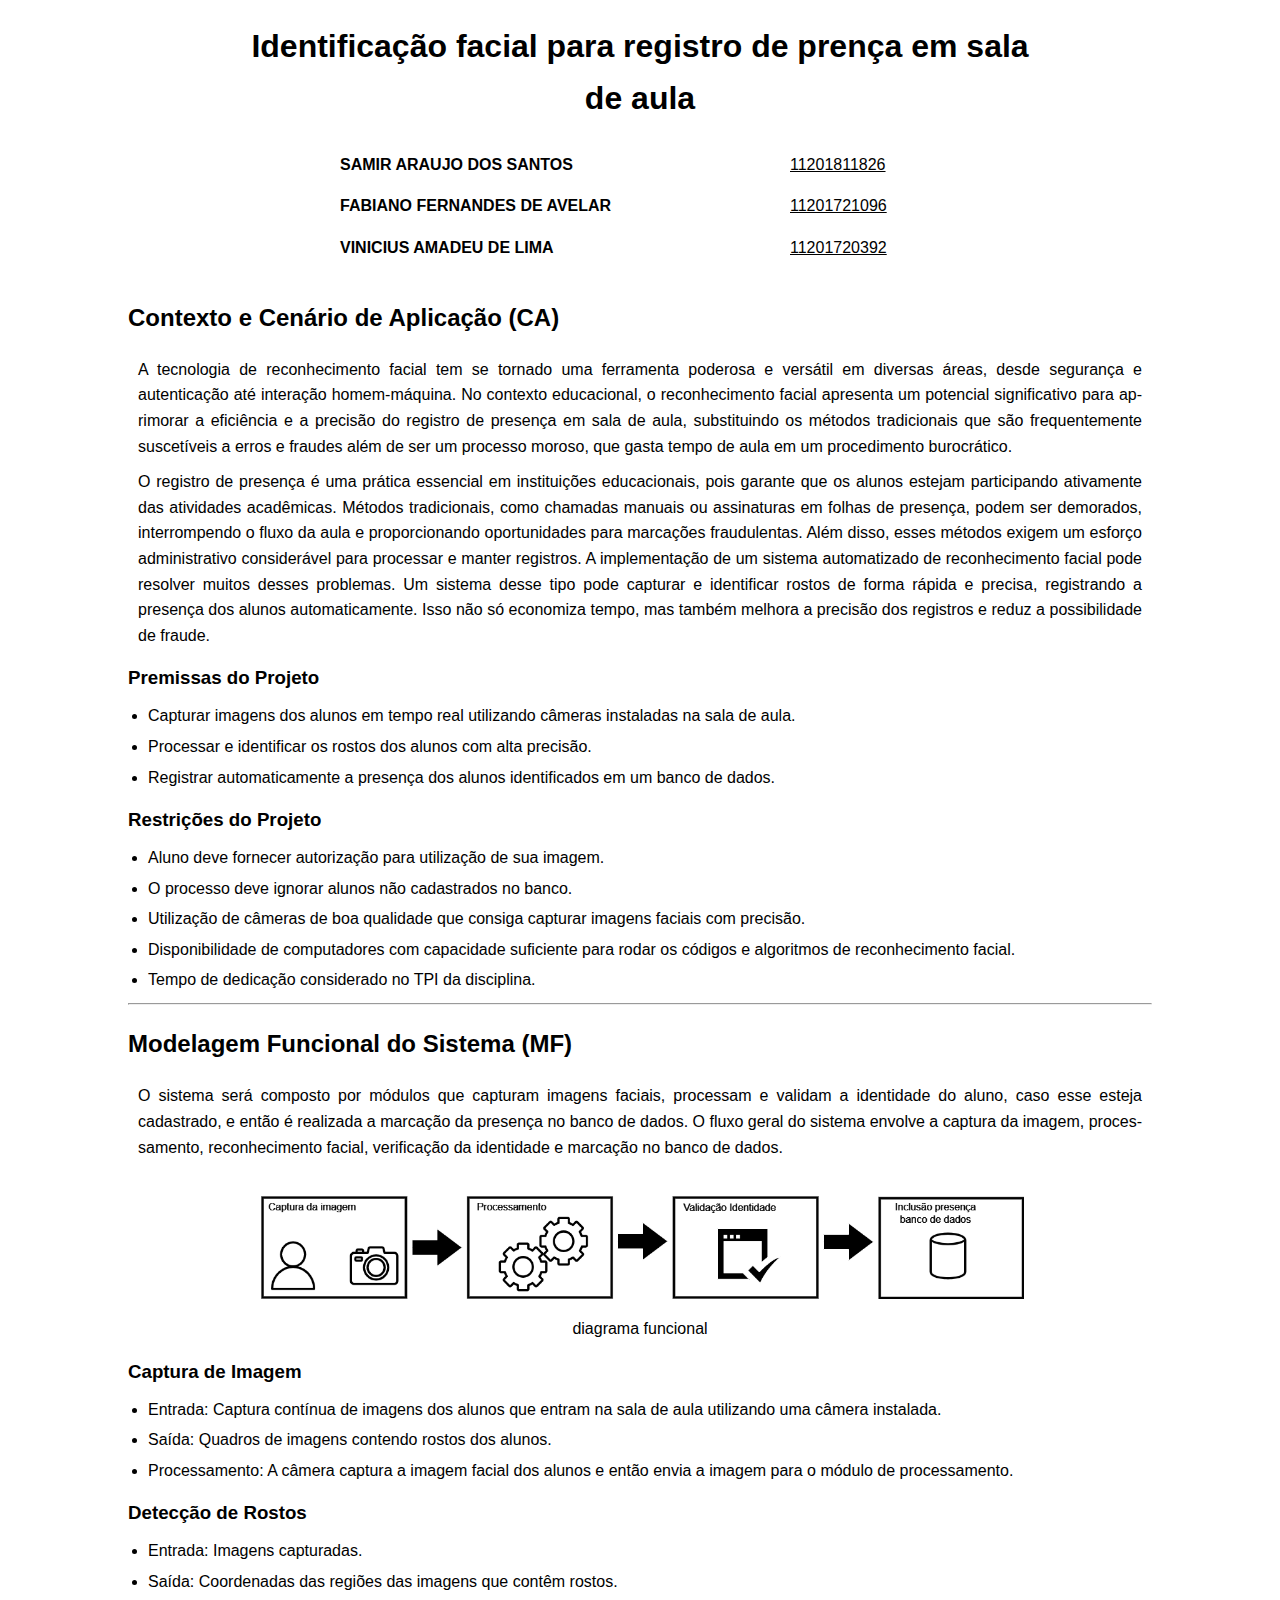
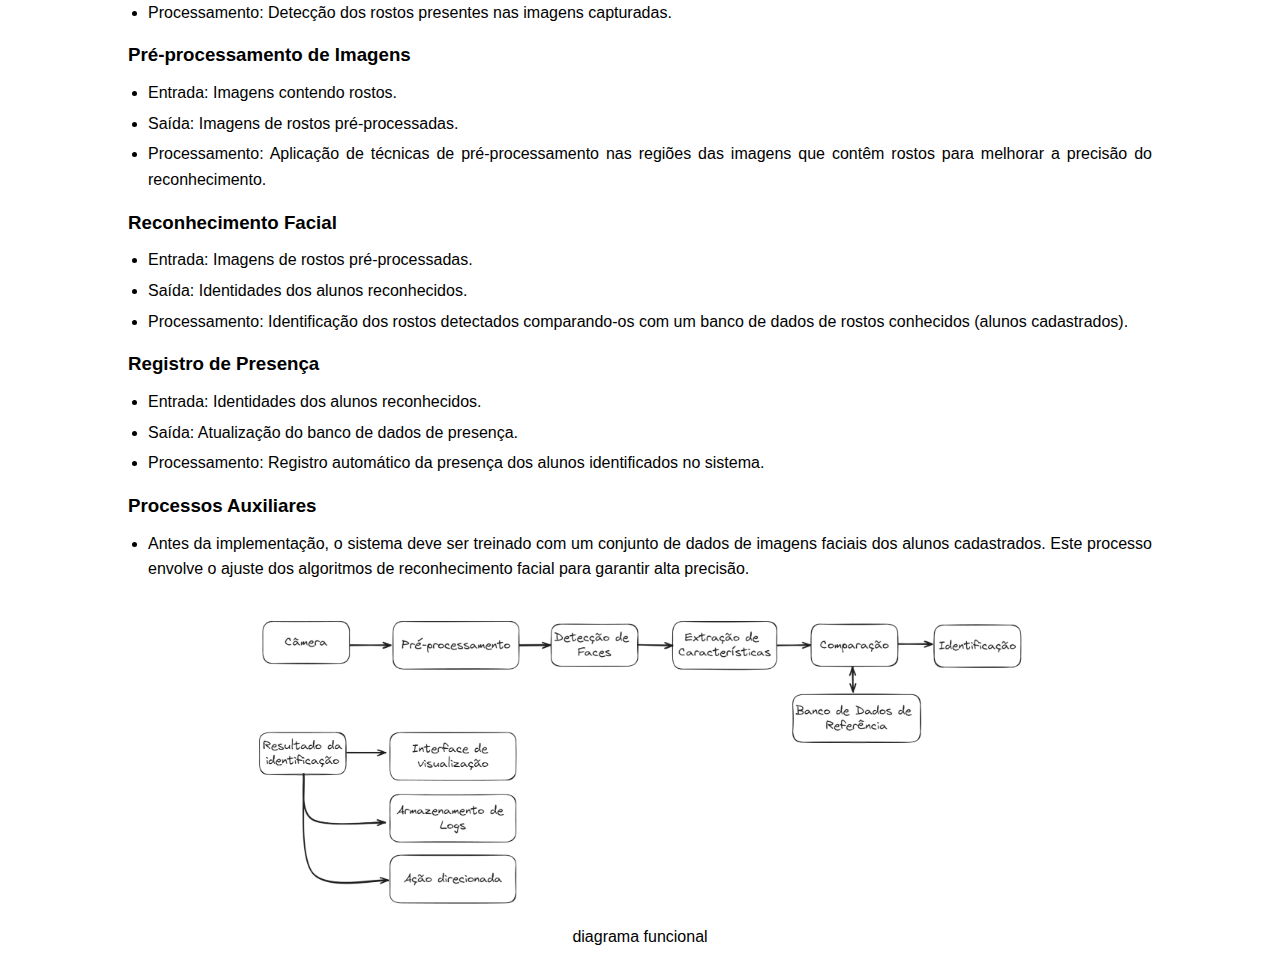
<file: Projeto/Etapa1_Contexto_e_Cenário_de_Aplicação.html>
<!DOCTYPE html>
<html lang="en">
<head>
    <meta charset="UTF-8">
    <meta name="viewport" content="width=device-width, initial-scale=1.0">
    <title>Trabalho</title>
    <style>
        pre code {
            display: block;
            padding: 1em;
            background: #f0f0f0;
            border: 1px solid #ddd;
            border-radius: 4px;
            overflow-x: auto;
        }
        .python code {
            color: #005cc5;
            font-family: Consolas, "Liberation Mono", Menlo, Courier, monospace;
        }
        .photo {
            text-align: center;
            margin-bottom: 10px;
            flex-basis: 45%;
        }
        .video-container {
            display: flex;
            flex-wrap: wrap;
            justify-content: center;
            gap: 20px;
        }
        .photo img, .video video {
            max-width: 100%;
            height: auto;
        }
        .photo.small img {
            width: 25%; 
        }
        .photo.medium img {
            width: 50%; 
        }
        .photo.large img {
            width: 75%; 
        }
        .photo.full img {
            width: 100%;
        }
        body {
            font-family: Arial, sans-serif;
            line-height: 1.6;
            margin: 0;
            padding: 0;
        }
        .texto-formatado {
            width: 80%;
            margin: 0 auto;
            padding: 10px;
            text-align: justify;
            word-wrap: break-word;
            hyphens: auto;
        }
        p {
            margin: 10px;
        }
        h2 {
            margin-top: 20px;
        }
        h3 {
            margin-top: 15px;
            margin-bottom: 10px;
        }
        ul {
            margin: 10px 0;
            padding-left: 20px;
        }
        li {
            margin-bottom: 5px;
        }
        .container-nomes {
            display: flex;
            flex-direction: column;
            max-width: 600px;
            margin: auto;
        }
        .item {
            display: flex;
            justify-content: space-between;
            padding: 8px 0;
        }
        .name {
            flex: 3;
            text-align: left;
        }
        .number {
            flex: 1;
            text-align: left;
        }
        .content {
            text-align: center;
            max-width: 800px;
            margin: auto;
        }
        .content h1 {
            margin-bottom: 20px;
        }
    </style>
</head>
<body>
    <div class="content">
        <h1>Identificação facial para registro de prença em sala de aula</h1>
    </div>

    <div class="container-nomes">
        <div class="item">
            <div class="name"><b>SAMIR ARAUJO DOS SANTOS</b></div>
            <div class="number"><u>11201811826</u></div>
        </div>
        <div class="item">
            <div class="name"><b>FABIANO FERNANDES DE AVELAR</b></div>
            <div class="number"><u>11201721096</u></div>
        </div>
        <div class="item">
            <div class="name"><b>VINICIUS AMADEU DE LIMA</b></div>
            <div class="number"><u>11201720392</u></div>
        </div>
    </div>
    
    <div class="texto-formatado">
        <h2>Contexto e Cenário de Aplicação (CA)</h2>
        <p>
            A tecnologia de reconhecimento facial tem se tornado uma ferramenta poderosa e versátil em diversas áreas, desde 
            segurança e autenticação até interação homem-máquina. No contexto educacional, o reconhecimento facial apresenta 
            um potencial significativo para aprimorar a eficiência e a precisão do registro de presença em sala de aula, 
            substituindo os métodos tradicionais que são frequentemente suscetíveis a erros e fraudes além de ser um processo moroso, 
            que gasta tempo de aula em um procedimento burocrático.
        </p>
        <p>
            O registro de presença é uma prática essencial em instituições educacionais, pois garante que os alunos estejam 
            participando ativamente das atividades acadêmicas. Métodos tradicionais, como chamadas manuais ou assinaturas em 
            folhas de presença, podem ser demorados, interrompendo o fluxo da aula e proporcionando oportunidades para marcações 
            fraudulentas. Além disso, esses métodos exigem um esforço administrativo considerável para processar e manter registros. 
            A implementação de um sistema automatizado de reconhecimento facial pode resolver muitos desses problemas. 
            Um sistema desse tipo pode capturar e identificar rostos de forma rápida e precisa, registrando a presença dos alunos 
            automaticamente. Isso não só economiza tempo, mas também melhora a precisão dos registros e reduz a possibilidade de fraude.
        </p>
    
        <h3>Premissas do Projeto</h3>
        <ul>
            <li>Capturar imagens dos alunos em tempo real utilizando câmeras instaladas na sala de aula.</li>
            <li>Processar e identificar os rostos dos alunos com alta precisão.</li>
            <li>Registrar automaticamente a presença dos alunos identificados em um banco de dados.</li>
        </ul>

        <h3>Restrições do Projeto</h3>
        <ul>
            <li>Aluno deve fornecer autorização para utilização de sua imagem.</li>
            <li>O processo deve ignorar alunos não cadastrados no banco.</li>
            <li>Utilização de câmeras de boa qualidade que consiga capturar imagens faciais com precisão.</li>
            <li>Disponibilidade de computadores com capacidade suficiente para rodar os códigos e algoritmos de reconhecimento facial.</li>
            <li>Tempo de dedicação considerado no TPI da disciplina.</li>
        </ul>
        <hr>

        <h2>Modelagem Funcional do Sistema (MF)</h2>
        <p>
            O sistema será composto por módulos que capturam imagens faciais, processam e validam a identidade do aluno,
             caso esse esteja cadastrado, e então é realizada a marcação da presença no banco de dados. O fluxo geral do
              sistema envolve a captura da imagem, processamento, reconhecimento facial, verificação da identidade e marcação no
              banco de dados.
        </p>
        <br>
        <div class="photo large">
            <img src="diagrama_funcional.png" alt="digrama_funcional">
            <p class="description">diagrama funcional</p>
        </div>

        <h3>Captura de Imagem</h3>
        <ul>
            <li>Entrada: Captura contínua de imagens dos alunos que entram na sala de aula utilizando uma câmera instalada.</li>
            <li>Saída: Quadros de imagens contendo rostos dos alunos.</li>
            <li>Processamento: A câmera captura a imagem facial dos alunos e então envia a imagem para o módulo de processamento.</li>
        </ul>
        <h3>Detecção de Rostos</h3>
        <ul>
            <li>Entrada: Imagens capturadas.</li>
            <li>Saída: Coordenadas das regiões das imagens que contêm rostos.</li>
            <li>Processamento: Detecção dos rostos presentes nas imagens capturadas.</li>
        </ul>
        <h3>Pré-processamento de Imagens</h3>
        <ul>
            <li>Entrada: Imagens contendo rostos.</li>
            <li>Saída: Imagens de rostos pré-processadas.</li>
            <li>Processamento: Aplicação de técnicas de pré-processamento nas regiões das imagens que contêm rostos 
                para melhorar a precisão do reconhecimento.</li>
        </ul>
        <h3>Reconhecimento Facial</h3>
        <ul>
            <li>Entrada: Imagens de rostos pré-processadas.</li>
            <li>Saída: Identidades dos alunos reconhecidos.</li>
            <li>Processamento: Identificação dos rostos detectados comparando-os com um banco de dados de rostos conhecidos
                 (alunos cadastrados).</li>
        </ul>
        <h3>Registro de Presença</h3>
        <ul>
            <li>Entrada: Identidades dos alunos reconhecidos.</li>
            <li>Saída: Atualização do banco de dados de presença.</li>
            <li>Processamento: Registro automático da presença dos alunos identificados no sistema.</li>
        </ul>
        <h3>Processos Auxiliares</h3>
        <ul>
            <li>Antes da implementação, o sistema deve ser treinado com um conjunto de dados de imagens faciais dos alunos
                 cadastrados. Este processo envolve o ajuste dos algoritmos de reconhecimento facial para garantir alta precisão.</li>
        </ul>

        <br>
        <div class="photo large">
            <img src="diagrama_funcional_02.png" alt="digrama_funcional">
            <p class="description">diagrama funcional</p>
        </div>
    </div>
</body>
</html>
</file>
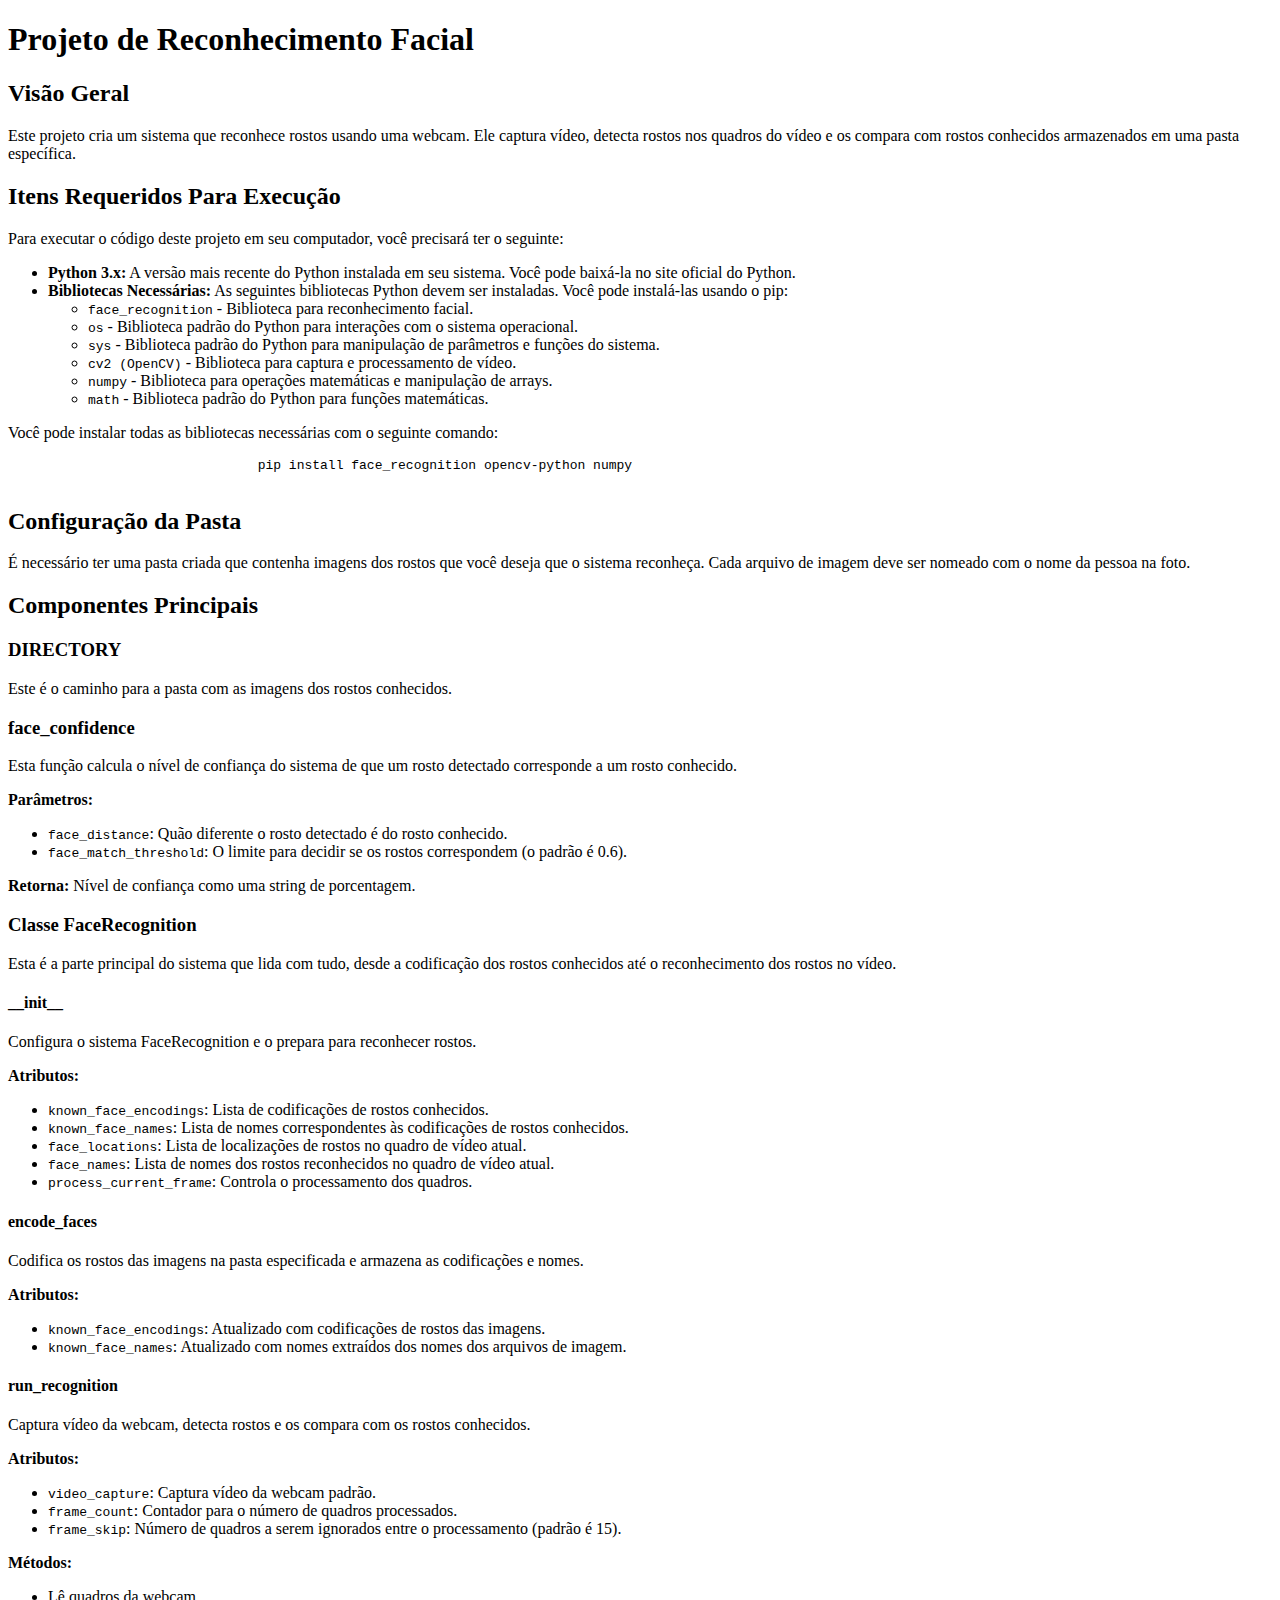
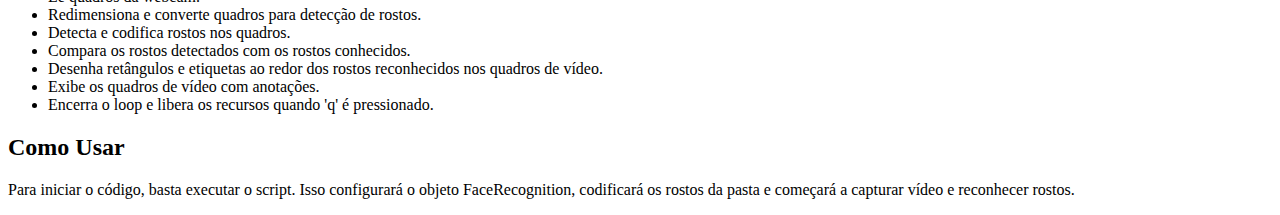
<file: Projeto/Passos_executar_codigo.html>
<!DOCTYPE html>
<html lang="pt-BR">
  <head>
    <meta charset="UTF-8">
    <title>Documentação do Projeto de Reconhecimento Facial</title>
  </head>
  <body>
    <h1>Projeto de Reconhecimento Facial</h1>
    <h2>Visão Geral</h2>
    <p>Este projeto cria um sistema que reconhece rostos usando uma webcam. Ele captura vídeo, detecta rostos nos quadros do vídeo e os compara com rostos conhecidos armazenados em uma pasta específica.</p>
    <h2>Itens Requeridos Para Execução</h2>
    <p>Para executar o código deste projeto em seu computador, você precisará ter o seguinte:</p>
    <ul>
      <li>
        <strong>Python 3.x:</strong> A versão mais recente do Python instalada em seu sistema. Você pode baixá-la no site oficial do Python.
      </li>
      <li>
        <strong>Bibliotecas Necessárias:</strong> As seguintes bibliotecas Python devem ser instaladas. Você pode instalá-las usando o pip: <ul>
          <li>
            <code>face_recognition</code> - Biblioteca para reconhecimento facial.
          </li>
          <li>
            <code>os</code> - Biblioteca padrão do Python para interações com o sistema operacional.
          </li>
          <li>
            <code>sys</code> - Biblioteca padrão do Python para manipulação de parâmetros e funções do sistema.
          </li>
          <li>
            <code>cv2 (OpenCV)</code> - Biblioteca para captura e processamento de vídeo.
          </li>
          <li>
            <code>numpy</code> - Biblioteca para operações matemáticas e manipulação de arrays.
          </li>
          <li>
            <code>math</code> - Biblioteca padrão do Python para funções matemáticas.
          </li>
        </ul>
      </li>
    </ul>
    <p>Você pode instalar todas as bibliotecas necessárias com o seguinte comando:</p>
    <pre>
				<code>pip install face_recognition opencv-python numpy</code>
			</pre>
    <h2>Configuração da Pasta</h2>
    <p>É necessário ter uma pasta criada que contenha imagens dos rostos que você deseja que o sistema reconheça. Cada arquivo de imagem deve ser nomeado com o nome da pessoa na foto.</p>
    <h2>Componentes Principais</h2>
    <h3>DIRECTORY</h3>
    <p>Este é o caminho para a pasta com as imagens dos rostos conhecidos.</p>
    <h3>face_confidence</h3>
    <p>Esta função calcula o nível de confiança do sistema de que um rosto detectado corresponde a um rosto conhecido.</p>
    <p>
      <strong>Parâmetros:</strong>
    </p>
    <ul>
      <li>
        <code>face_distance</code>: Quão diferente o rosto detectado é do rosto conhecido.
      </li>
      <li>
        <code>face_match_threshold</code>: O limite para decidir se os rostos correspondem (o padrão é 0.6).
      </li>
    </ul>
    <p>
      <strong>Retorna:</strong> Nível de confiança como uma string de porcentagem.
    </p>
    <h3>Classe FaceRecognition</h3>
    <p>Esta é a parte principal do sistema que lida com tudo, desde a codificação dos rostos conhecidos até o reconhecimento dos rostos no vídeo.</p>
    <h4>__init__</h4>
    <p>Configura o sistema FaceRecognition e o prepara para reconhecer rostos.</p>
    <p>
      <strong>Atributos:</strong>
    </p>
    <ul>
      <li>
        <code>known_face_encodings</code>: Lista de codificações de rostos conhecidos.
      </li>
      <li>
        <code>known_face_names</code>: Lista de nomes correspondentes às codificações de rostos conhecidos.
      </li>
      <li>
        <code>face_locations</code>: Lista de localizações de rostos no quadro de vídeo atual.
      </li>
      <li>
        <code>face_names</code>: Lista de nomes dos rostos reconhecidos no quadro de vídeo atual.
      </li>
      <li>
        <code>process_current_frame</code>: Controla o processamento dos quadros.
      </li>
    </ul>
    <h4>encode_faces</h4>
    <p>Codifica os rostos das imagens na pasta especificada e armazena as codificações e nomes.</p>
    <p>
      <strong>Atributos:</strong>
    </p>
    <ul>
      <li>
        <code>known_face_encodings</code>: Atualizado com codificações de rostos das imagens.
      </li>
      <li>
        <code>known_face_names</code>: Atualizado com nomes extraídos dos nomes dos arquivos de imagem.
      </li>
    </ul>
    <h4>run_recognition</h4>
    <p>Captura vídeo da webcam, detecta rostos e os compara com os rostos conhecidos.</p>
    <p>
      <strong>Atributos:</strong>
    </p>
    <ul>
      <li>
        <code>video_capture</code>: Captura vídeo da webcam padrão.
      </li>
      <li>
        <code>frame_count</code>: Contador para o número de quadros processados.
      </li>
      <li>
        <code>frame_skip</code>: Número de quadros a serem ignorados entre o processamento (padrão é 15).
      </li>
    </ul>
    <p>
      <strong>Métodos:</strong>
    </p>
    <ul>
      <li>Lê quadros da webcam.</li>
      <li>Redimensiona e converte quadros para detecção de rostos.</li>
      <li>Detecta e codifica rostos nos quadros.</li>
      <li>Compara os rostos detectados com os rostos conhecidos.</li>
      <li>Desenha retângulos e etiquetas ao redor dos rostos reconhecidos nos quadros de vídeo.</li>
      <li>Exibe os quadros de vídeo com anotações.</li>
      <li>Encerra o loop e libera os recursos quando 'q' é pressionado.</li>
    </ul>
    <h2>Como Usar</h2>
    <p>Para iniciar o código, basta executar o script. Isso configurará o objeto FaceRecognition, codificará os rostos da pasta e começará a capturar vídeo e reconhecer rostos.</p>
  </body>
</html>
</file>
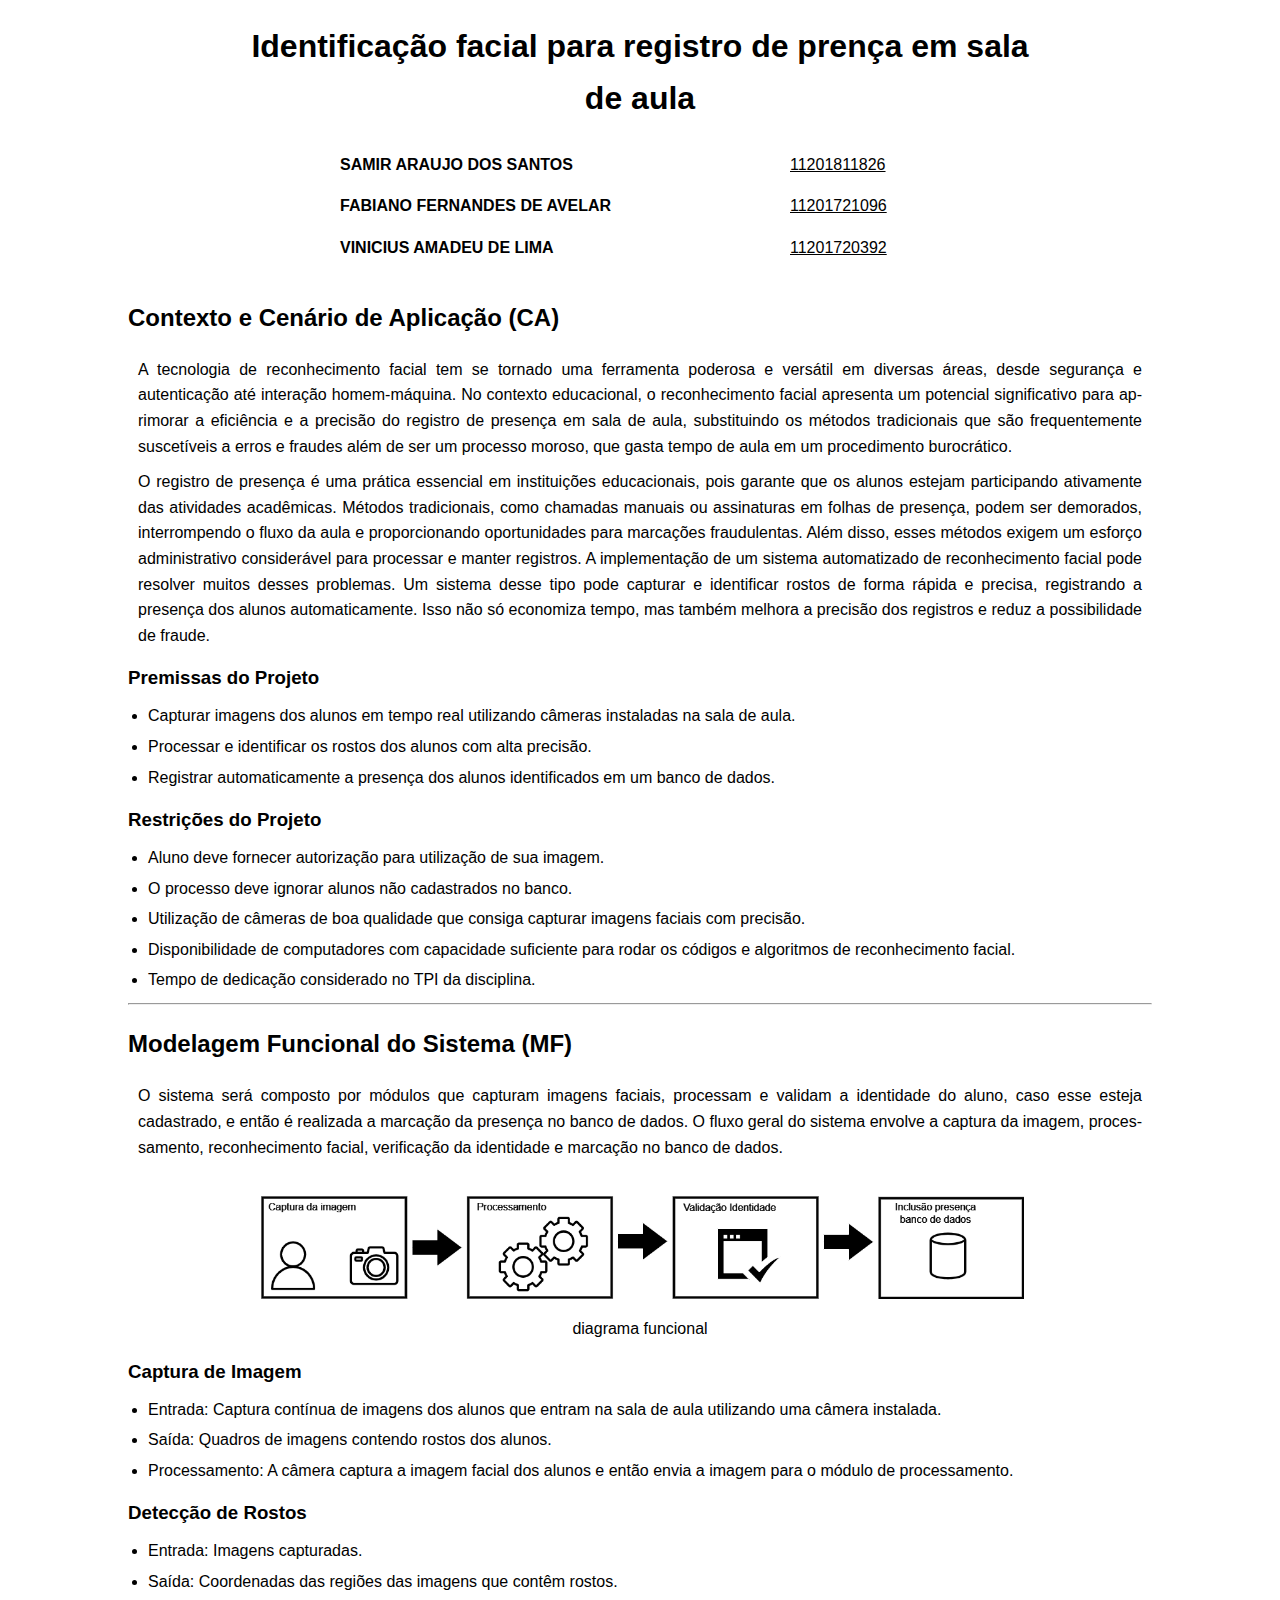
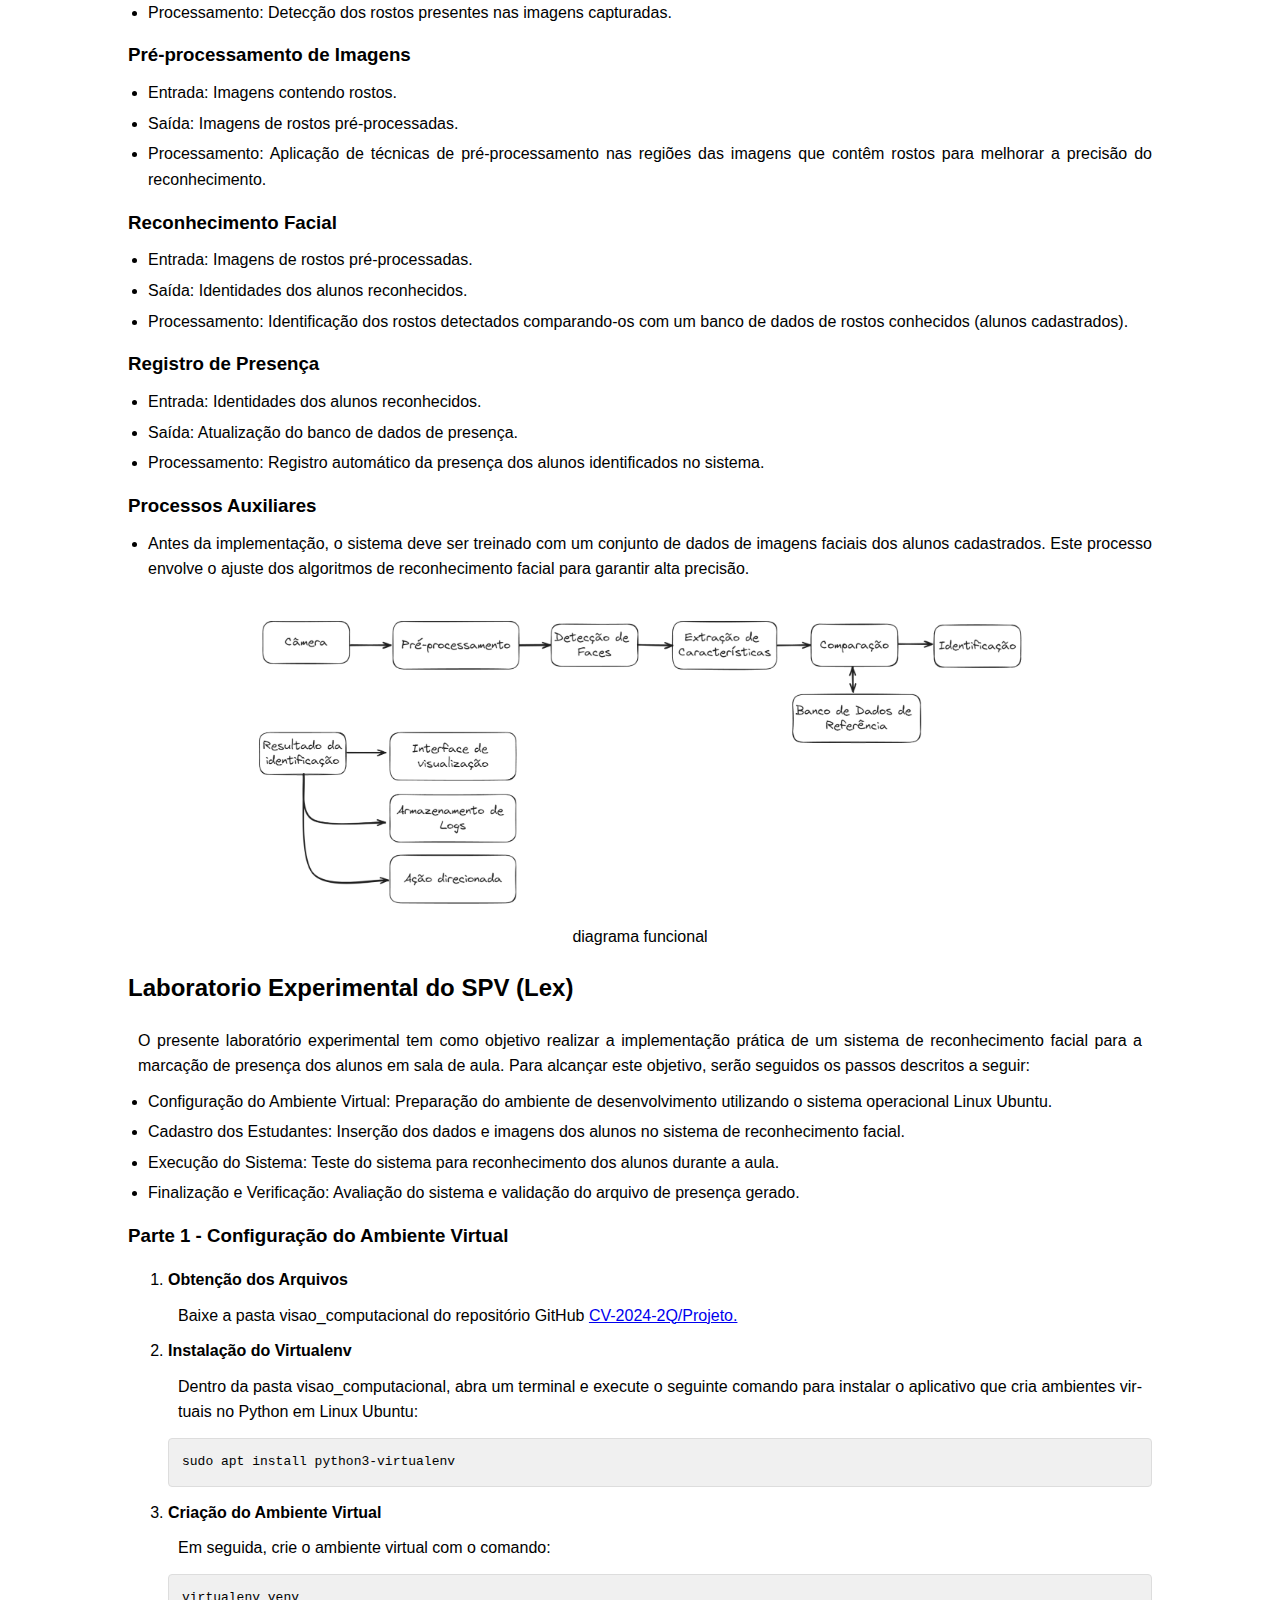
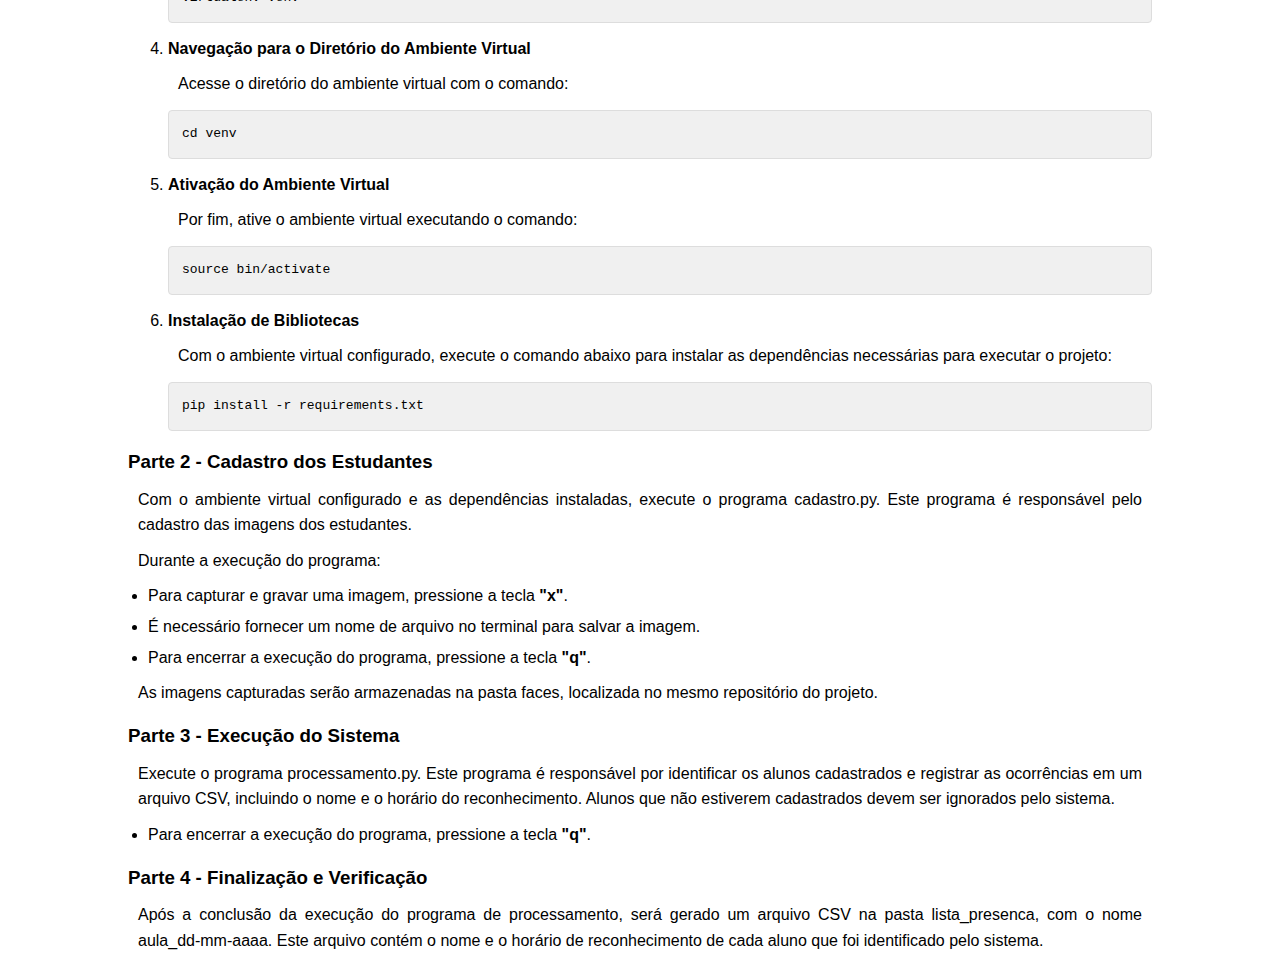
<file: Projeto/Projeto.html>
<!DOCTYPE html>
<html lang="en">
<head>
    <meta charset="UTF-8">
    <meta name="viewport" content="width=device-width, initial-scale=1.0">
    <title>Trabalho</title>
    <style>
        pre code {
            display: block;
            padding: 1em;
            background: #f0f0f0;
            border: 1px solid #ddd;
            border-radius: 4px;
            overflow-x: auto;
        }
        .python code {
            color: #005cc5;
            font-family: Consolas, "Liberation Mono", Menlo, Courier, monospace;
        }
        .photo {
            text-align: center;
            margin-bottom: 10px;
            flex-basis: 45%;
        }
        .video-container {
            display: flex;
            flex-wrap: wrap;
            justify-content: center;
            gap: 20px;
        }
        .photo img, .video video {
            max-width: 100%;
            height: auto;
        }
        .photo.small img {
            width: 25%; 
        }
        .photo.medium img {
            width: 50%; 
        }
        .photo.large img {
            width: 75%; 
        }
        .photo.full img {
            width: 100%;
        }
        body {
            font-family: Arial, sans-serif;
            line-height: 1.6;
            margin: 0;
            padding: 0;
        }
        .texto-formatado {
            width: 80%;
            margin: 0 auto;
            padding: 10px;
            text-align: justify;
            word-wrap: break-word;
            hyphens: auto;
        }
        p {
            margin: 10px;
        }
        h2 {
            margin-top: 20px;
        }
        h3 {
            margin-top: 15px;
            margin-bottom: 10px;
        }
        ul {
            margin: 10px 0;
            padding-left: 20px;
        }
        li {
            margin-bottom: 5px;
        }
        .container-nomes {
            display: flex;
            flex-direction: column;
            max-width: 600px;
            margin: auto;
        }
        .item {
            display: flex;
            justify-content: space-between;
            padding: 8px 0;
        }
        .name {
            flex: 3;
            text-align: left;
        }
        .number {
            flex: 1;
            text-align: left;
        }
        .content {
            text-align: center;
            max-width: 800px;
            margin: auto;
        }
        .content h1 {
            margin-bottom: 20px;
        }
    </style>
</head>
<body>
    <div class="content">
        <h1>Identificação facial para registro de prença em sala de aula</h1>
    </div>

    <div class="container-nomes">
        <div class="item">
            <div class="name"><b>SAMIR ARAUJO DOS SANTOS</b></div>
            <div class="number"><u>11201811826</u></div>
        </div>
        <div class="item">
            <div class="name"><b>FABIANO FERNANDES DE AVELAR</b></div>
            <div class="number"><u>11201721096</u></div>
        </div>
        <div class="item">
            <div class="name"><b>VINICIUS AMADEU DE LIMA</b></div>
            <div class="number"><u>11201720392</u></div>
        </div>
    </div>
    
    <div class="texto-formatado">
        <h2>Contexto e Cenário de Aplicação (CA)</h2>
        <p>
            A tecnologia de reconhecimento facial tem se tornado uma ferramenta poderosa e versátil em diversas áreas, desde 
            segurança e autenticação até interação homem-máquina. No contexto educacional, o reconhecimento facial apresenta 
            um potencial significativo para aprimorar a eficiência e a precisão do registro de presença em sala de aula, 
            substituindo os métodos tradicionais que são frequentemente suscetíveis a erros e fraudes além de ser um processo moroso, 
            que gasta tempo de aula em um procedimento burocrático.
        </p>
        <p>
            O registro de presença é uma prática essencial em instituições educacionais, pois garante que os alunos estejam 
            participando ativamente das atividades acadêmicas. Métodos tradicionais, como chamadas manuais ou assinaturas em 
            folhas de presença, podem ser demorados, interrompendo o fluxo da aula e proporcionando oportunidades para marcações 
            fraudulentas. Além disso, esses métodos exigem um esforço administrativo considerável para processar e manter registros. 
            A implementação de um sistema automatizado de reconhecimento facial pode resolver muitos desses problemas. 
            Um sistema desse tipo pode capturar e identificar rostos de forma rápida e precisa, registrando a presença dos alunos 
            automaticamente. Isso não só economiza tempo, mas também melhora a precisão dos registros e reduz a possibilidade de fraude.
        </p>
    
        <h3>Premissas do Projeto</h3>
        <ul>
            <li>Capturar imagens dos alunos em tempo real utilizando câmeras instaladas na sala de aula.</li>
            <li>Processar e identificar os rostos dos alunos com alta precisão.</li>
            <li>Registrar automaticamente a presença dos alunos identificados em um banco de dados.</li>
        </ul>

        <h3>Restrições do Projeto</h3>
        <ul>
            <li>Aluno deve fornecer autorização para utilização de sua imagem.</li>
            <li>O processo deve ignorar alunos não cadastrados no banco.</li>
            <li>Utilização de câmeras de boa qualidade que consiga capturar imagens faciais com precisão.</li>
            <li>Disponibilidade de computadores com capacidade suficiente para rodar os códigos e algoritmos de reconhecimento facial.</li>
            <li>Tempo de dedicação considerado no TPI da disciplina.</li>
        </ul>
        <hr>

        <h2>Modelagem Funcional do Sistema (MF)</h2>
        <p>
            O sistema será composto por módulos que capturam imagens faciais, processam e validam a identidade do aluno,
             caso esse esteja cadastrado, e então é realizada a marcação da presença no banco de dados. O fluxo geral do
              sistema envolve a captura da imagem, processamento, reconhecimento facial, verificação da identidade e marcação no
              banco de dados.
        </p>
        <br>
        <div class="photo large">
            <img src="diagrama_funcional.png" alt="digrama_funcional">
            <p class="description">diagrama funcional</p>
        </div>

        <h3>Captura de Imagem</h3>
        <ul>
            <li>Entrada: Captura contínua de imagens dos alunos que entram na sala de aula utilizando uma câmera instalada.</li>
            <li>Saída: Quadros de imagens contendo rostos dos alunos.</li>
            <li>Processamento: A câmera captura a imagem facial dos alunos e então envia a imagem para o módulo de processamento.</li>
        </ul>
        <h3>Detecção de Rostos</h3>
        <ul>
            <li>Entrada: Imagens capturadas.</li>
            <li>Saída: Coordenadas das regiões das imagens que contêm rostos.</li>
            <li>Processamento: Detecção dos rostos presentes nas imagens capturadas.</li>
        </ul>
        <h3>Pré-processamento de Imagens</h3>
        <ul>
            <li>Entrada: Imagens contendo rostos.</li>
            <li>Saída: Imagens de rostos pré-processadas.</li>
            <li>Processamento: Aplicação de técnicas de pré-processamento nas regiões das imagens que contêm rostos 
                para melhorar a precisão do reconhecimento.</li>
        </ul>
        <h3>Reconhecimento Facial</h3>
        <ul>
            <li>Entrada: Imagens de rostos pré-processadas.</li>
            <li>Saída: Identidades dos alunos reconhecidos.</li>
            <li>Processamento: Identificação dos rostos detectados comparando-os com um banco de dados de rostos conhecidos
                 (alunos cadastrados).</li>
        </ul>
        <h3>Registro de Presença</h3>
        <ul>
            <li>Entrada: Identidades dos alunos reconhecidos.</li>
            <li>Saída: Atualização do banco de dados de presença.</li>
            <li>Processamento: Registro automático da presença dos alunos identificados no sistema.</li>
        </ul>
        <h3>Processos Auxiliares</h3>
        <ul>
            <li>Antes da implementação, o sistema deve ser treinado com um conjunto de dados de imagens faciais dos alunos
                 cadastrados. Este processo envolve o ajuste dos algoritmos de reconhecimento facial para garantir alta precisão.</li>
        </ul>

        <br>
        <div class="photo large">
            <img src="diagrama_funcional_02.png" alt="digrama_funcional">
            <p class="description">diagrama funcional</p>
        </div>

        <h2>Laboratorio Experimental do SPV (Lex)</h2>
        <p>
            O presente laboratório experimental tem como objetivo realizar a implementação prática de um sistema de reconhecimento 
            facial para a marcação de presença dos alunos em sala de aula. Para alcançar este objetivo, serão seguidos os passos 
            descritos a seguir:

            <ul>
                <li>Configuração do Ambiente Virtual: Preparação do ambiente de desenvolvimento utilizando o sistema operacional 
                    Linux Ubuntu.</li>
                <li>Cadastro dos Estudantes: Inserção dos dados e imagens dos alunos no sistema de reconhecimento facial.</li>
                <li>Execução do Sistema: Teste do sistema para reconhecimento dos alunos durante a aula.</li>
                <li>Finalização e Verificação: Avaliação do sistema e validação do arquivo de presença gerado.</li>
            </ul>
        </p>

        <h3>Parte 1 - Configuração do Ambiente Virtual</h3>
        <ol>
            <li>
                <strong>Obtenção dos Arquivos</strong>
                <p>
                    Baixe a pasta visao_computacional do repositório GitHub 
                    <a href="https://github.com/SamirAraujo/CV-2024-2Q/tree/master/Projeto">CV-2024-2Q/Projeto.</a>
                </p>
            </li>
            <li>
                <strong>Instalação do Virtualenv</strong>
                <p>
                    Dentro da pasta visao_computacional, abra um terminal e execute o seguinte comando para instalar o 
                    aplicativo que cria ambientes virtuais no Python em Linux Ubuntu:
                </p>
                <pre><code>sudo apt install python3-virtualenv</code></pre>
            </li>
            <li>
                <strong>Criação do Ambiente Virtual</strong>
                <p>
                    Em seguida, crie o ambiente virtual com o comando:
                </p>
                <pre><code>virtualenv venv</code></pre>
            </li>
            <li>
                <strong>Navegação para o Diretório do Ambiente Virtual</strong>
                <p>
                    Acesse o diretório do ambiente virtual com o comando:
                </p>
                <pre><code>cd venv</code></pre>
            </li>
            <li>
                <strong>Ativação do Ambiente Virtual</strong>
                <p>
                    Por fim, ative o ambiente virtual executando o comando:
                </p>
                <pre><code>source bin/activate</code></pre>
            </li>
            <li>
                <strong>Instalação de Bibliotecas</strong>
                <p>
                    Com o ambiente virtual configurado, execute o comando abaixo para instalar as dependências necessárias 
                    para executar o projeto:
                </p>
                <pre><code>pip install -r requirements.txt</code></pre>
            </li>
        </ol>

        <h3>Parte 2 - Cadastro dos Estudantes</h3>
        <p>
            Com o ambiente virtual configurado e as dependências instaladas, execute o programa cadastro.py. Este programa é 
            responsável pelo cadastro das imagens dos estudantes.
        </p>

        <p>
            Durante a execução do programa:
        </p>

        <ul>
            <li>Para capturar e gravar uma imagem, pressione a tecla <strong>"x"</strong>.</li>
            <li>É necessário fornecer um nome de arquivo no terminal para salvar a imagem.</li>
            <li>Para encerrar a execução do programa, pressione a tecla <strong>"q"</strong>.</li>
        </ul>

        <p>
            As imagens capturadas serão armazenadas na pasta faces, localizada no mesmo repositório do projeto.
        </p>

        <h3>Parte 3 - Execução do Sistema</h3>
        <p>
            Execute o programa processamento.py. Este programa é responsável por identificar os alunos cadastrados e registrar 
            as ocorrências em um arquivo CSV, incluindo o nome e o horário do reconhecimento. Alunos que não estiverem cadastrados 
            devem ser ignorados pelo sistema.
        </p>
        <ul>
            <li>Para encerrar a execução do programa, pressione a tecla <strong>"q"</strong>.</li>
        </ul>

        <h3>Parte 4 - Finalização e Verificação</h3>
        <p>
            Após a conclusão da execução do programa de processamento, será gerado um arquivo CSV na pasta lista_presenca, 
            com o nome aula_dd-mm-aaaa. Este arquivo contém o nome e o horário de reconhecimento de cada aluno que foi 
            identificado pelo sistema.
        </p>

    </div>
</body>
</html>
</file>
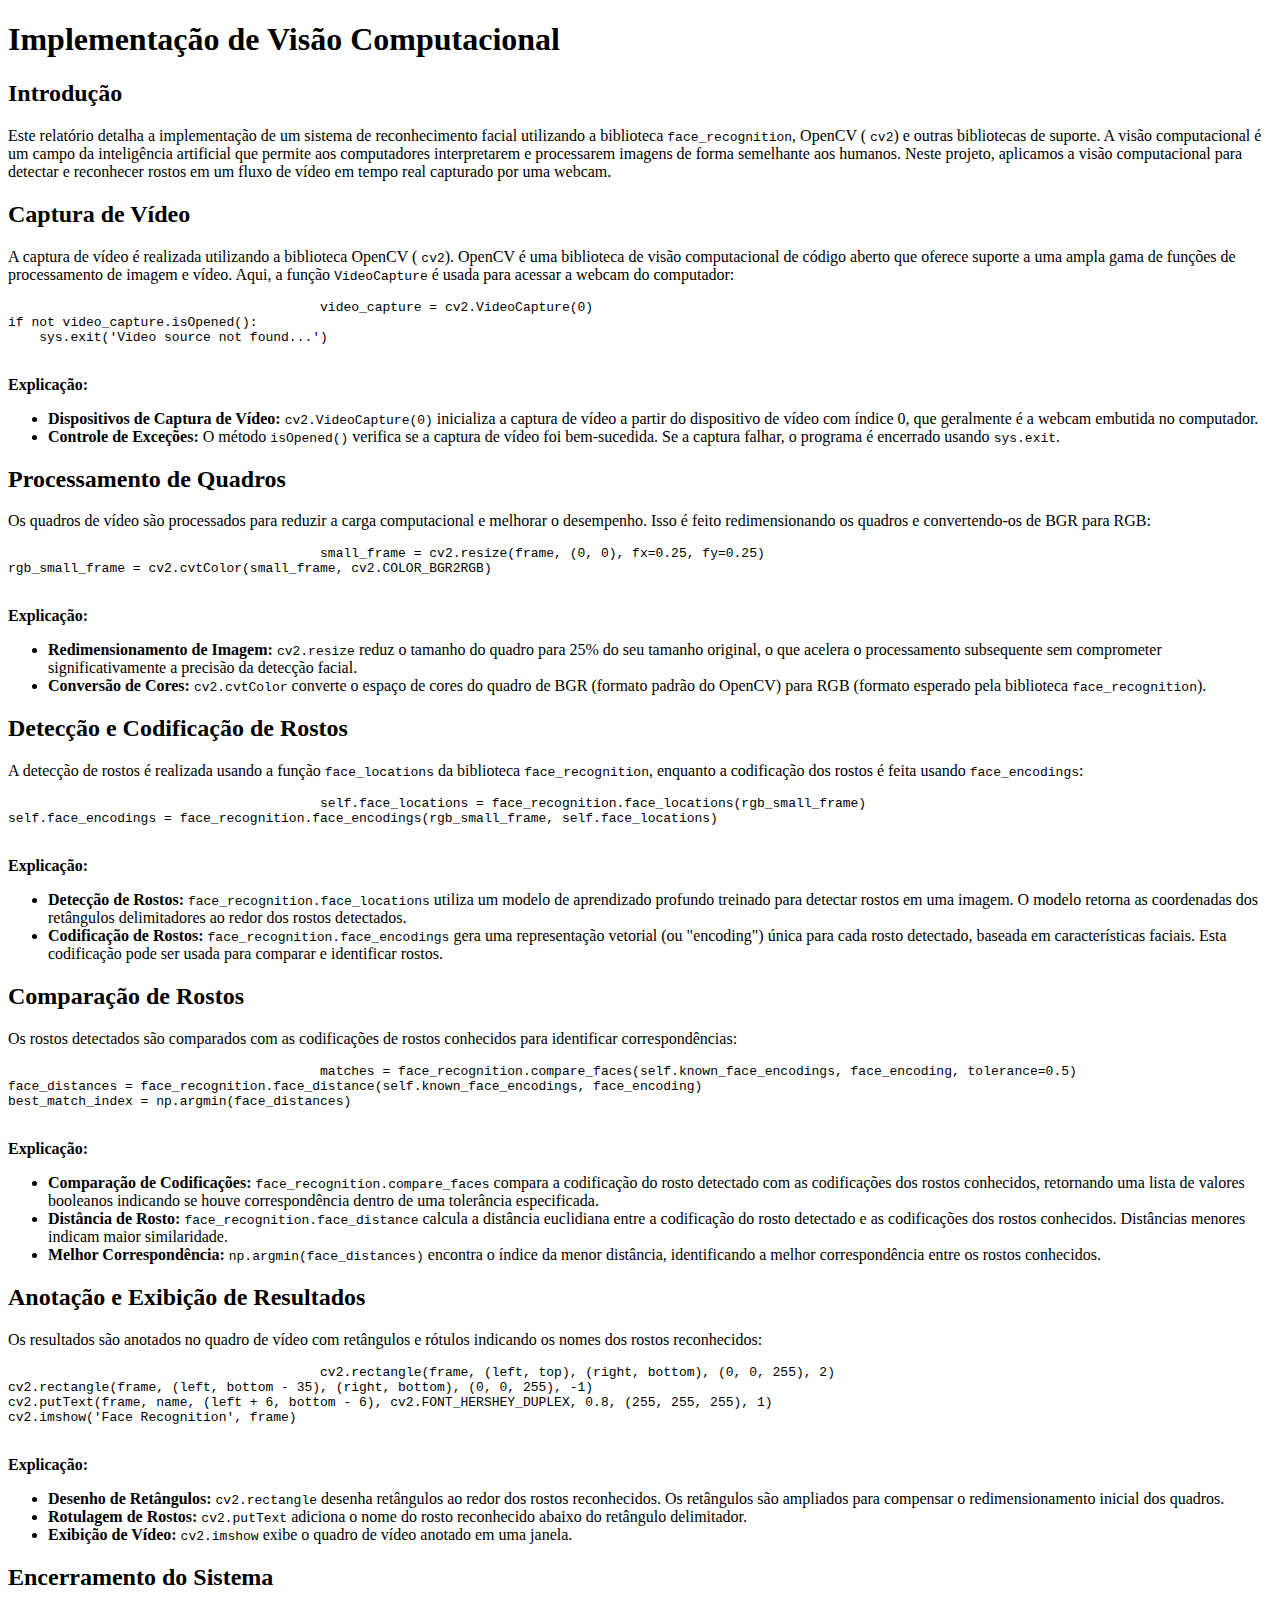
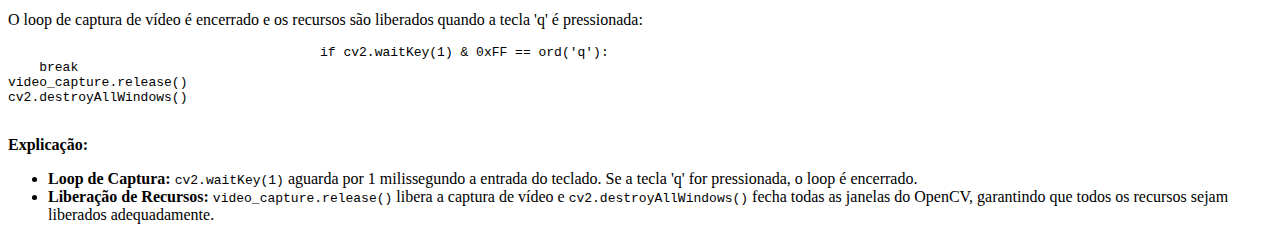
<file: Projeto/Sistema_de_Processamento_de_Visao.html>
<!DOCTYPE html>
<html lang="pt-BR">
  <head>
    <meta charset="UTF-8">
    <meta name="viewport" content="width=device-width, initial-scale=1.0">
    <title>Relatório de Implementação de Visão Computacional</title>
  </head>
  <body>
    <h1>Implementação de Visão Computacional</h1>
    <h2>Introdução</h2>
    <p>Este relatório detalha a implementação de um sistema de reconhecimento facial utilizando a biblioteca <code>face_recognition</code>, OpenCV ( <code>cv2</code>) e outras bibliotecas de suporte. A visão computacional é um campo da inteligência artificial que permite aos computadores interpretarem e processarem imagens de forma semelhante aos humanos. Neste projeto, aplicamos a visão computacional para detectar e reconhecer rostos em um fluxo de vídeo em tempo real capturado por uma webcam. </p>
    <h2>Captura de Vídeo</h2>
    <p>A captura de vídeo é realizada utilizando a biblioteca OpenCV ( <code>cv2</code>). OpenCV é uma biblioteca de visão computacional de código aberto que oferece suporte a uma ampla gama de funções de processamento de imagem e vídeo. Aqui, a função <code>VideoCapture</code> é usada para acessar a webcam do computador: </p>
    <pre>
					<code>video_capture = cv2.VideoCapture(0)
if not video_capture.isOpened():
    sys.exit('Video source not found...')</code>
				</pre>
    <p>
      <strong>Explicação:</strong>
    </p>
    <ul>
      <li>
        <strong>Dispositivos de Captura de Vídeo:</strong>
        <code>cv2.VideoCapture(0)</code> inicializa a captura de vídeo a partir do dispositivo de vídeo com índice 0, que geralmente é a webcam embutida no computador.
      </li>
      <li>
        <strong>Controle de Exceções:</strong> O método <code>isOpened()</code> verifica se a captura de vídeo foi bem-sucedida. Se a captura falhar, o programa é encerrado usando <code>sys.exit</code>.
      </li>
    </ul>
    <h2>Processamento de Quadros</h2>
    <p>Os quadros de vídeo são processados para reduzir a carga computacional e melhorar o desempenho. Isso é feito redimensionando os quadros e convertendo-os de BGR para RGB:</p>
    <pre>
					<code>small_frame = cv2.resize(frame, (0, 0), fx=0.25, fy=0.25)
rgb_small_frame = cv2.cvtColor(small_frame, cv2.COLOR_BGR2RGB)</code>
				</pre>
    <p>
      <strong>Explicação:</strong>
    </p>
    <ul>
      <li>
        <strong>Redimensionamento de Imagem:</strong>
        <code>cv2.resize</code> reduz o tamanho do quadro para 25% do seu tamanho original, o que acelera o processamento subsequente sem comprometer significativamente a precisão da detecção facial.
      </li>
      <li>
        <strong>Conversão de Cores:</strong>
        <code>cv2.cvtColor</code> converte o espaço de cores do quadro de BGR (formato padrão do OpenCV) para RGB (formato esperado pela biblioteca <code>face_recognition</code>).
      </li>
    </ul>
    <h2>Detecção e Codificação de Rostos</h2>
    <p>A detecção de rostos é realizada usando a função <code>face_locations</code> da biblioteca <code>face_recognition</code>, enquanto a codificação dos rostos é feita usando <code>face_encodings</code>: </p>
    <pre>
					<code>self.face_locations = face_recognition.face_locations(rgb_small_frame)
self.face_encodings = face_recognition.face_encodings(rgb_small_frame, self.face_locations)</code>
				</pre>
    <p>
      <strong>Explicação:</strong>
    </p>
    <ul>
      <li>
        <strong>Detecção de Rostos:</strong>
        <code>face_recognition.face_locations</code> utiliza um modelo de aprendizado profundo treinado para detectar rostos em uma imagem. O modelo retorna as coordenadas dos retângulos delimitadores ao redor dos rostos detectados.
      </li>
      <li>
        <strong>Codificação de Rostos:</strong>
        <code>face_recognition.face_encodings</code> gera uma representação vetorial (ou "encoding") única para cada rosto detectado, baseada em características faciais. Esta codificação pode ser usada para comparar e identificar rostos.
      </li>
    </ul>
    <h2>Comparação de Rostos</h2>
    <p>Os rostos detectados são comparados com as codificações de rostos conhecidos para identificar correspondências:</p>
    <pre>
					<code>matches = face_recognition.compare_faces(self.known_face_encodings, face_encoding, tolerance=0.5)
face_distances = face_recognition.face_distance(self.known_face_encodings, face_encoding)
best_match_index = np.argmin(face_distances)</code>
				</pre>
    <p>
      <strong>Explicação:</strong>
    </p>
    <ul>
      <li>
        <strong>Comparação de Codificações:</strong>
        <code>face_recognition.compare_faces</code> compara a codificação do rosto detectado com as codificações dos rostos conhecidos, retornando uma lista de valores booleanos indicando se houve correspondência dentro de uma tolerância especificada.
      </li>
      <li>
        <strong>Distância de Rosto:</strong>
        <code>face_recognition.face_distance</code> calcula a distância euclidiana entre a codificação do rosto detectado e as codificações dos rostos conhecidos. Distâncias menores indicam maior similaridade.
      </li>
      <li>
        <strong>Melhor Correspondência:</strong>
        <code>np.argmin(face_distances)</code> encontra o índice da menor distância, identificando a melhor correspondência entre os rostos conhecidos.
      </li>
    </ul>
    <h2>Anotação e Exibição de Resultados</h2>
    <p>Os resultados são anotados no quadro de vídeo com retângulos e rótulos indicando os nomes dos rostos reconhecidos:</p>
    <pre>
					<code>cv2.rectangle(frame, (left, top), (right, bottom), (0, 0, 255), 2)
cv2.rectangle(frame, (left, bottom - 35), (right, bottom), (0, 0, 255), -1)
cv2.putText(frame, name, (left + 6, bottom - 6), cv2.FONT_HERSHEY_DUPLEX, 0.8, (255, 255, 255), 1)
cv2.imshow('Face Recognition', frame)</code>
				</pre>
    <p>
      <strong>Explicação:</strong>
    </p>
    <ul>
      <li>
        <strong>Desenho de Retângulos:</strong>
        <code>cv2.rectangle</code> desenha retângulos ao redor dos rostos reconhecidos. Os retângulos são ampliados para compensar o redimensionamento inicial dos quadros.
      </li>
      <li>
        <strong>Rotulagem de Rostos:</strong>
        <code>cv2.putText</code> adiciona o nome do rosto reconhecido abaixo do retângulo delimitador.
      </li>
      <li>
        <strong>Exibição de Vídeo:</strong>
        <code>cv2.imshow</code> exibe o quadro de vídeo anotado em uma janela.
      </li>
    </ul>
    <h2>Encerramento do Sistema</h2>
    <p>O loop de captura de vídeo é encerrado e os recursos são liberados quando a tecla 'q' é pressionada:</p>
    <pre>
					<code>if cv2.waitKey(1) & 0xFF == ord('q'):
    break
video_capture.release()
cv2.destroyAllWindows()</code>
				</pre>
    <p>
      <strong>Explicação:</strong>
    </p>
    <ul>
      <li>
        <strong>Loop de Captura:</strong>
        <code>cv2.waitKey(1)</code> aguarda por 1 milissegundo a entrada do teclado. Se a tecla 'q' for pressionada, o loop é encerrado.
      </li>
      <li>
        <strong>Liberação de Recursos:</strong>
        <code>video_capture.release()</code> libera a captura de vídeo e <code>cv2.destroyAllWindows()</code> fecha todas as janelas do OpenCV, garantindo que todos os recursos sejam liberados adequadamente.
      </li>
    </ul>
  </body>
</html>
</file>
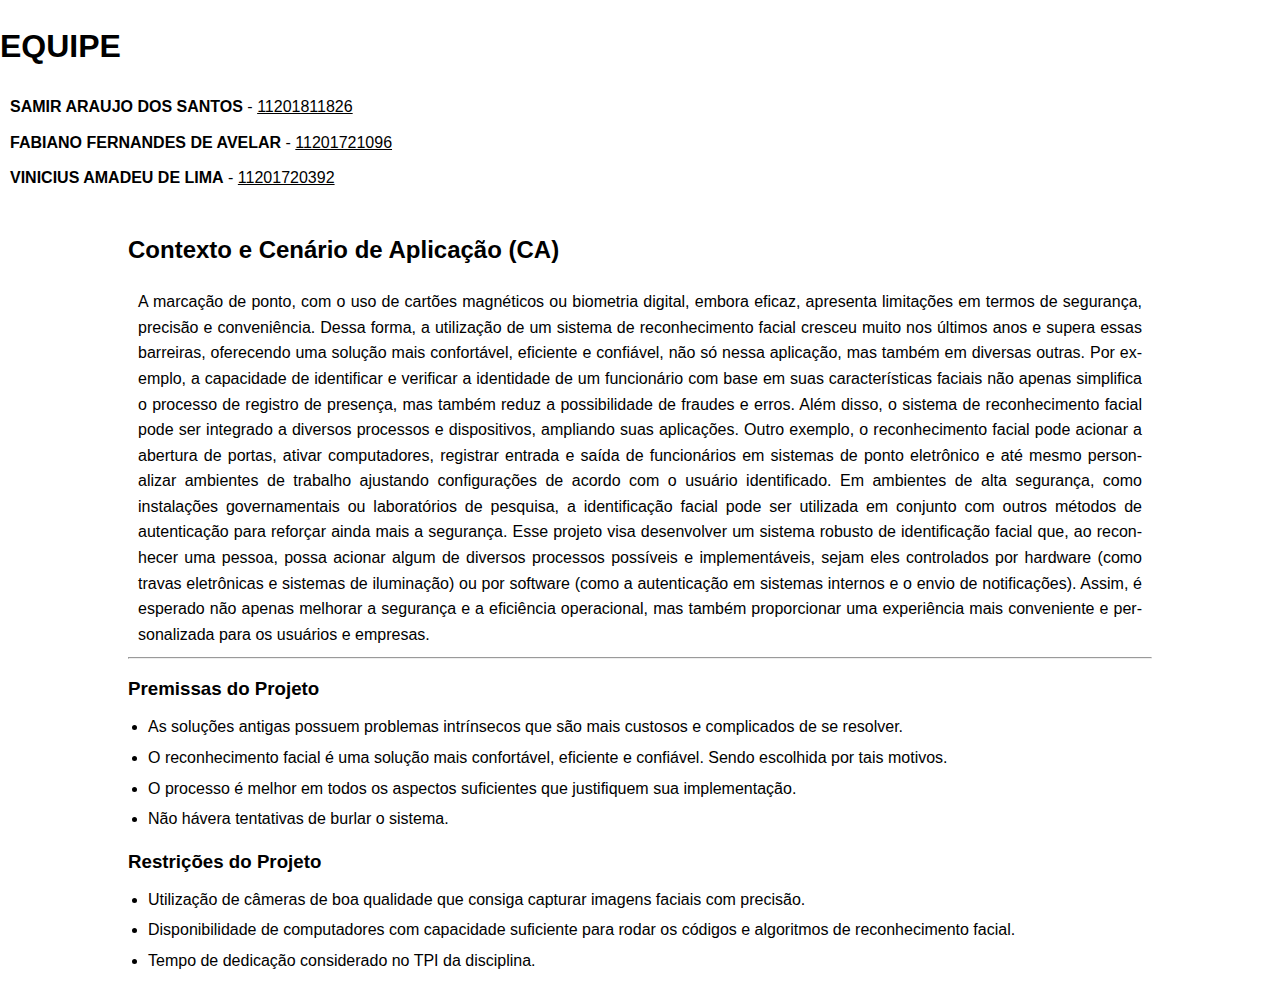
<file: trabalho/trabalho.html>
<!DOCTYPE html>
<html lang="en">
<head>
    <meta charset="UTF-8">
    <meta name="viewport" content="width=device-width, initial-scale=1.0">
    <title>Trabalho</title>
    <style>
        pre code {
            display: block;
            padding: 1em;
            background: #f0f0f0;
            border: 1px solid #ddd;
            border-radius: 4px;
            overflow-x: auto;
        }
        .python code {
            color: #005cc5;
            font-family: Consolas, "Liberation Mono", Menlo, Courier, monospace;
        }
        .photo {
            text-align: center;
            margin-bottom: 10px;
            flex-basis: 45%;
        }
        .video-container {
            display: flex;
            flex-wrap: wrap;
            justify-content: center;
            gap: 20px;
        }
        .photo img, .video video {
            max-width: 100%;
            height: auto;
        }
        .photo.small img {
            width: 25%; 
        }
        .photo.medium img {
            width: 50%; 
        }
        .photo.large img {
            width: 75%; 
        }
        .photo.full img {
            width: 100%;
        }
        body {
            font-family: Arial, sans-serif;
            line-height: 1.6;
            margin: 0;
            padding: 0;
        }
        .texto-formatado {
            width: 80%;
            margin: 0 auto;
            padding: 10px;
            text-align: justify;
            word-wrap: break-word;
            hyphens: auto;
        }
        p {
            margin: 10px;
        }
        h2 {
            margin-top: 20px;
        }
        h3 {
            margin-top: 15px;
            margin-bottom: 10px;
        }
        ul {
            margin: 10px 0;
            padding-left: 20px;
        }
        li {
            margin-bottom: 5px;
        }
    </style>
</head>
<body>
    <h1>EQUIPE</h1>
    <p><b>SAMIR ARAUJO DOS SANTOS</b> - <u>11201811826</u></p>
    <p><b>FABIANO FERNANDES DE AVELAR</b> - <u>11201721096</u></p>
    <p><b>VINICIUS AMADEU DE LIMA</b> - <u>11201720392</u></p>
    
    <div class="texto-formatado">
        <h2>Contexto e Cenário de Aplicação (CA)</h2>
        <p>
            A marcação de ponto, com o uso de cartões magnéticos ou biometria digital, embora eficaz, apresenta limitações em termos de segurança, precisão e conveniência. 
            Dessa forma, a utilização de um sistema de reconhecimento facial cresceu muito nos últimos anos e supera essas barreiras, oferecendo uma solução mais confortável, eficiente e confiável, não só nessa aplicação, mas também em diversas outras.
            Por exemplo, a capacidade de identificar e verificar a identidade de um funcionário com base em suas características faciais não apenas simplifica o processo de registro de presença, mas também reduz a possibilidade de fraudes e erros.
            Além disso, o sistema de reconhecimento facial pode ser integrado a diversos processos e dispositivos, ampliando suas aplicações.
            Outro exemplo, o reconhecimento facial pode acionar a abertura de portas, ativar computadores, registrar entrada e saída de funcionários em sistemas de ponto eletrônico e até mesmo personalizar ambientes de trabalho ajustando configurações de acordo com o usuário identificado.
            Em ambientes de alta segurança, como instalações governamentais ou laboratórios de pesquisa, a identificação facial pode ser utilizada em conjunto com outros métodos de autenticação para reforçar ainda mais a segurança.
            Esse projeto visa desenvolver um sistema robusto de identificação facial que, ao reconhecer uma pessoa, possa acionar algum de diversos processos possíveis e implementáveis, sejam eles controlados por hardware (como travas eletrônicas e sistemas de iluminação) ou por software (como a autenticação em sistemas internos e o envio de notificações).
            Assim, é esperado não apenas melhorar a segurança e a eficiência operacional, mas também proporcionar uma experiência mais conveniente e personalizada para os usuários e empresas.
        </p>
        <hr>
        <h3>Premissas do Projeto</h3>
        <ul>
            <li>As soluções antigas possuem problemas intrínsecos que são mais custosos e complicados de se resolver.</li>
            <li>O reconhecimento facial é uma solução mais confortável, eficiente e confiável. Sendo escolhida por tais motivos.</li>
            <li>O processo é melhor em todos os aspectos suficientes que justifiquem sua implementação.</li>
            <li>Não hávera tentativas de burlar o sistema.</li>
        </ul>
        <h3>Restrições do Projeto</h3>
        <ul>
            <li>Utilização de câmeras de boa qualidade que consiga capturar imagens faciais com precisão.</li>
            <li>Disponibilidade de computadores com capacidade suficiente para rodar os códigos e algoritmos de reconhecimento facial.</li>
            <li>Tempo de dedicação considerado no TPI da disciplina.</li>
        </ul>
    </div>
</body>
</html>
</file>
<file: pasta_fabiano/style.css>
/* styles.css */
body {
    font-family: Arial, sans-serif;
    background-color: #000;
    color: #fff; 
    margin: 0;
    padding: 0;
  }
  
  .container {
    max-width: 800px;
    margin: 40px auto;
    padding: 20px;
    text-align: justify;
  }
  
  header {
    margin-bottom: 40px;
  }
  
  .perfil-container {
    display: flex;
    justify-content: center;
    gap: 20px;
  }
  
  .perfil-img {
    width: 150px;
    height: 150px;
    border-radius: 10px;
    object-fit: cover;
    border: 3px solid #fff;
  }
  
  h1 {
    margin: 10px 0;
    font-size: 2.5em;
  }
  
  .titulo {
    font-size: 1.2em;
    color: #ccc; /* Texto cinza claro */
  }
  
  .informacoes-pessoais, .contato {
    margin-bottom: 40px;
  }
  
  h2 {
    border-bottom: 2px solid #fff;
    display: inline-block;
    margin-bottom: 10px;
    font-size: 1.8em;
  }
  
  p {
    margin: 10px 0;
  }
  
  a {
    color: #1e90ff;
    text-decoration: none;
  }
  
  a:hover {
    text-decoration: underline;
  }

  .galeria-imagens {
    text-align: center;
    margin-bottom: 40px;
  }
  
  .galeria-imagens .imagens {
    display: flex;
    justify-content: center;
    gap: 20px;
  }
  
  .galeria-imagens img {
    width: 200px;
    height: auto;
    border: 2px solid #fff;
    border-radius: 10px;
  }

  .video {
    margin-top: 20px;
    display: flex;
    justify-content: center;
    border: 2px solid #fff;
    border-radius: 10px;
    overflow: hidden;
  }
  
  .video iframe {
    border: none;
  }
</file>
